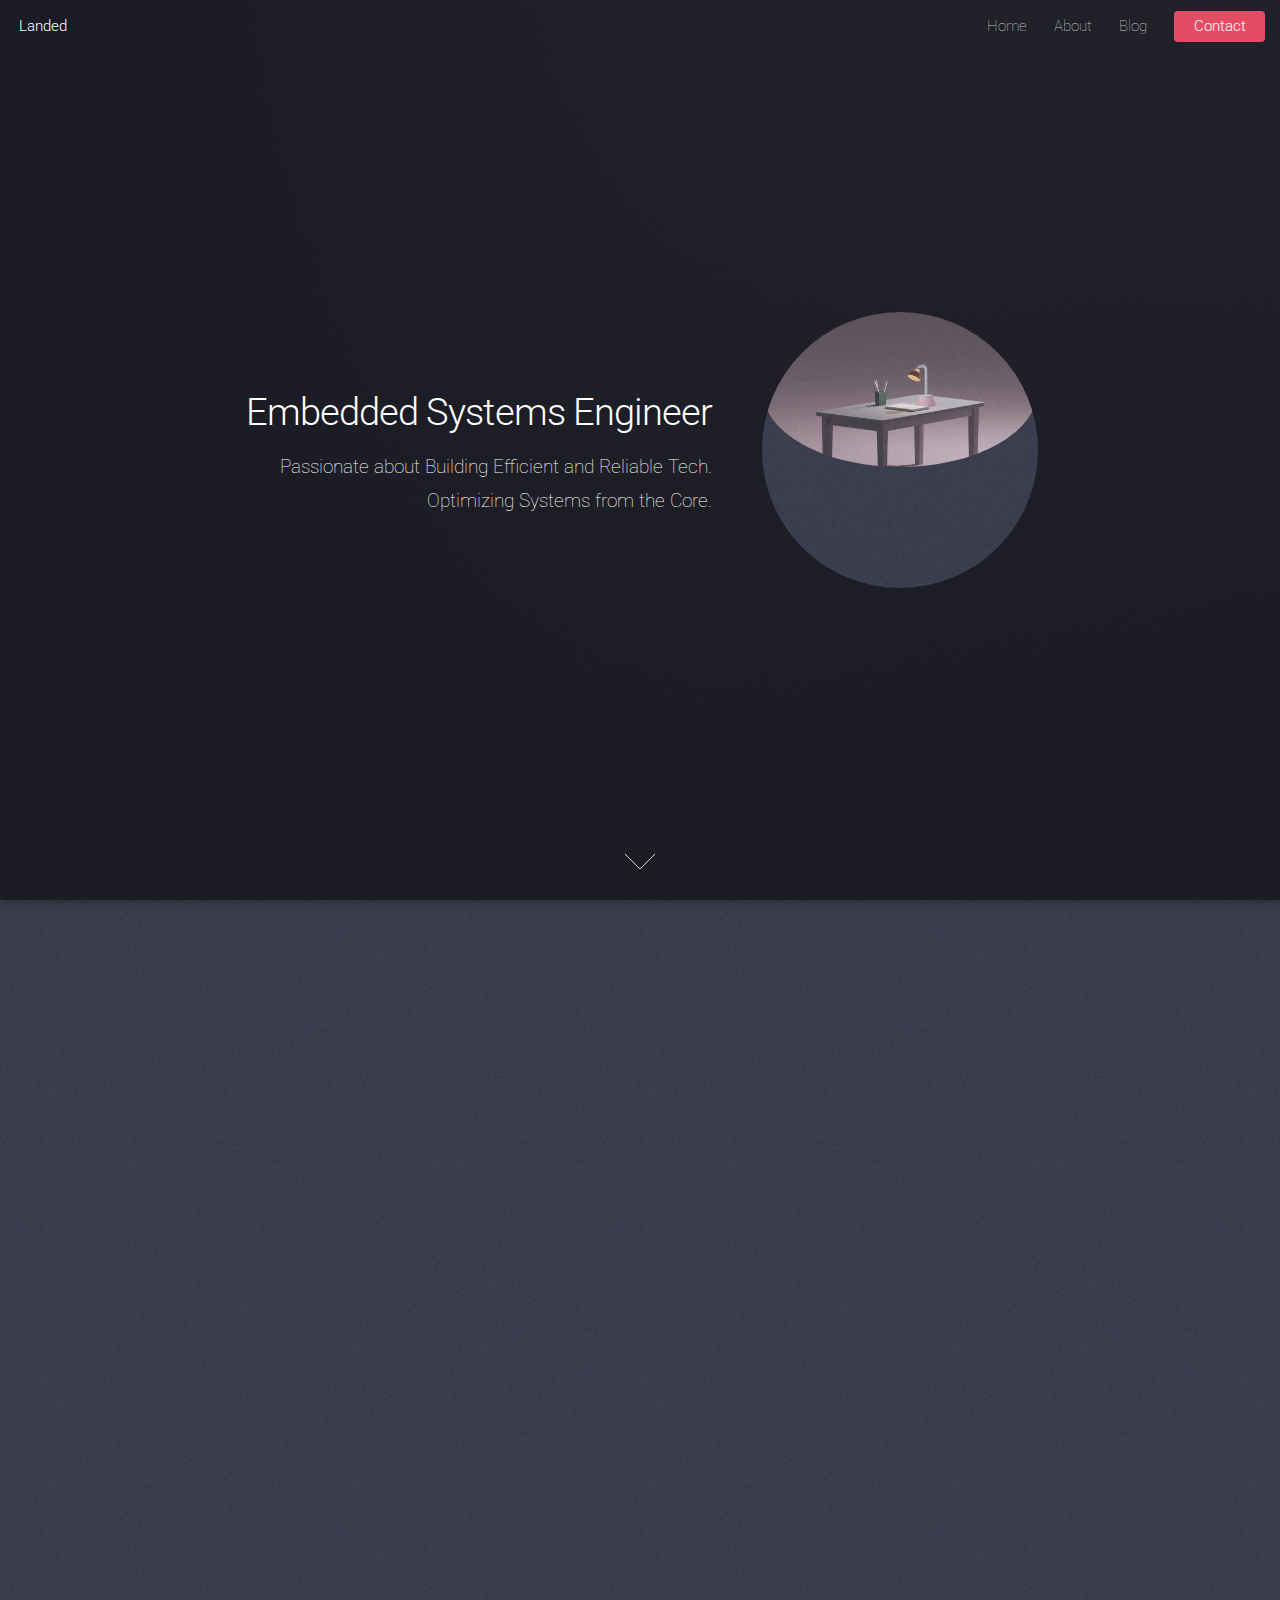
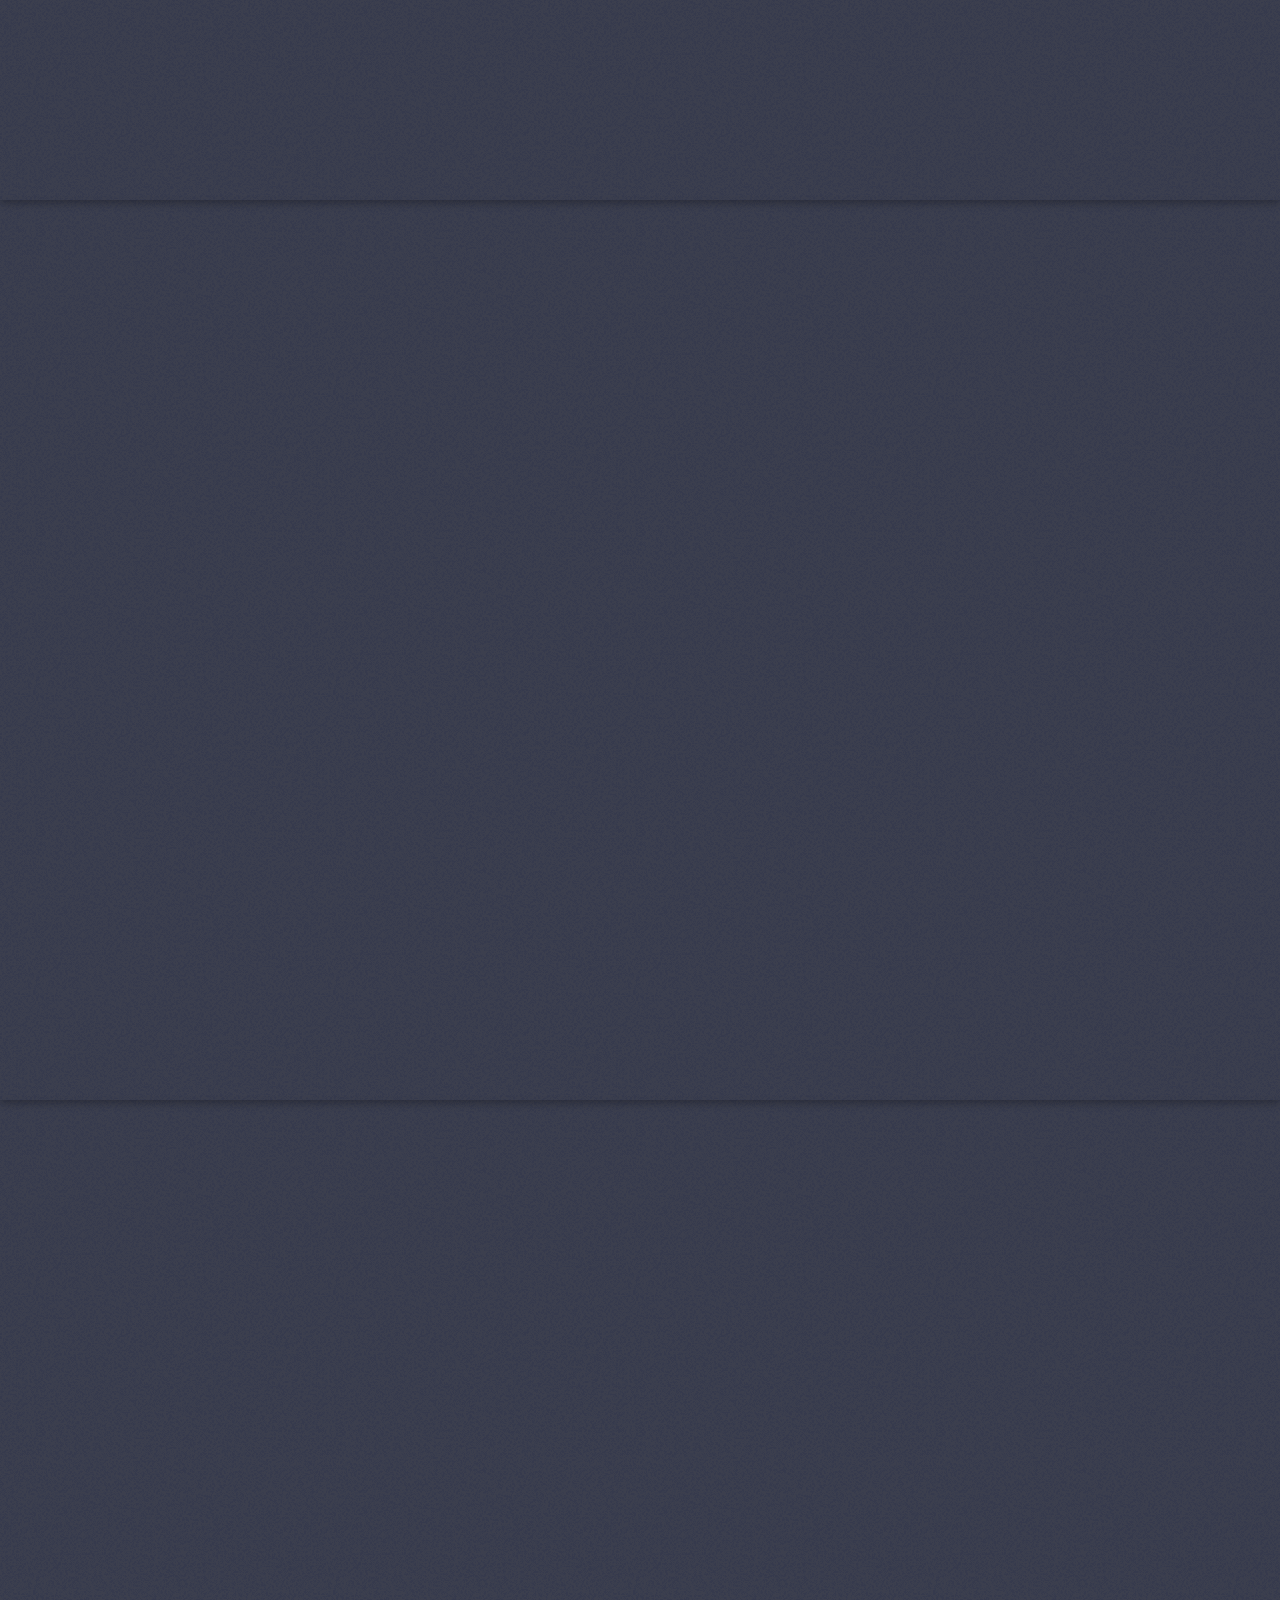
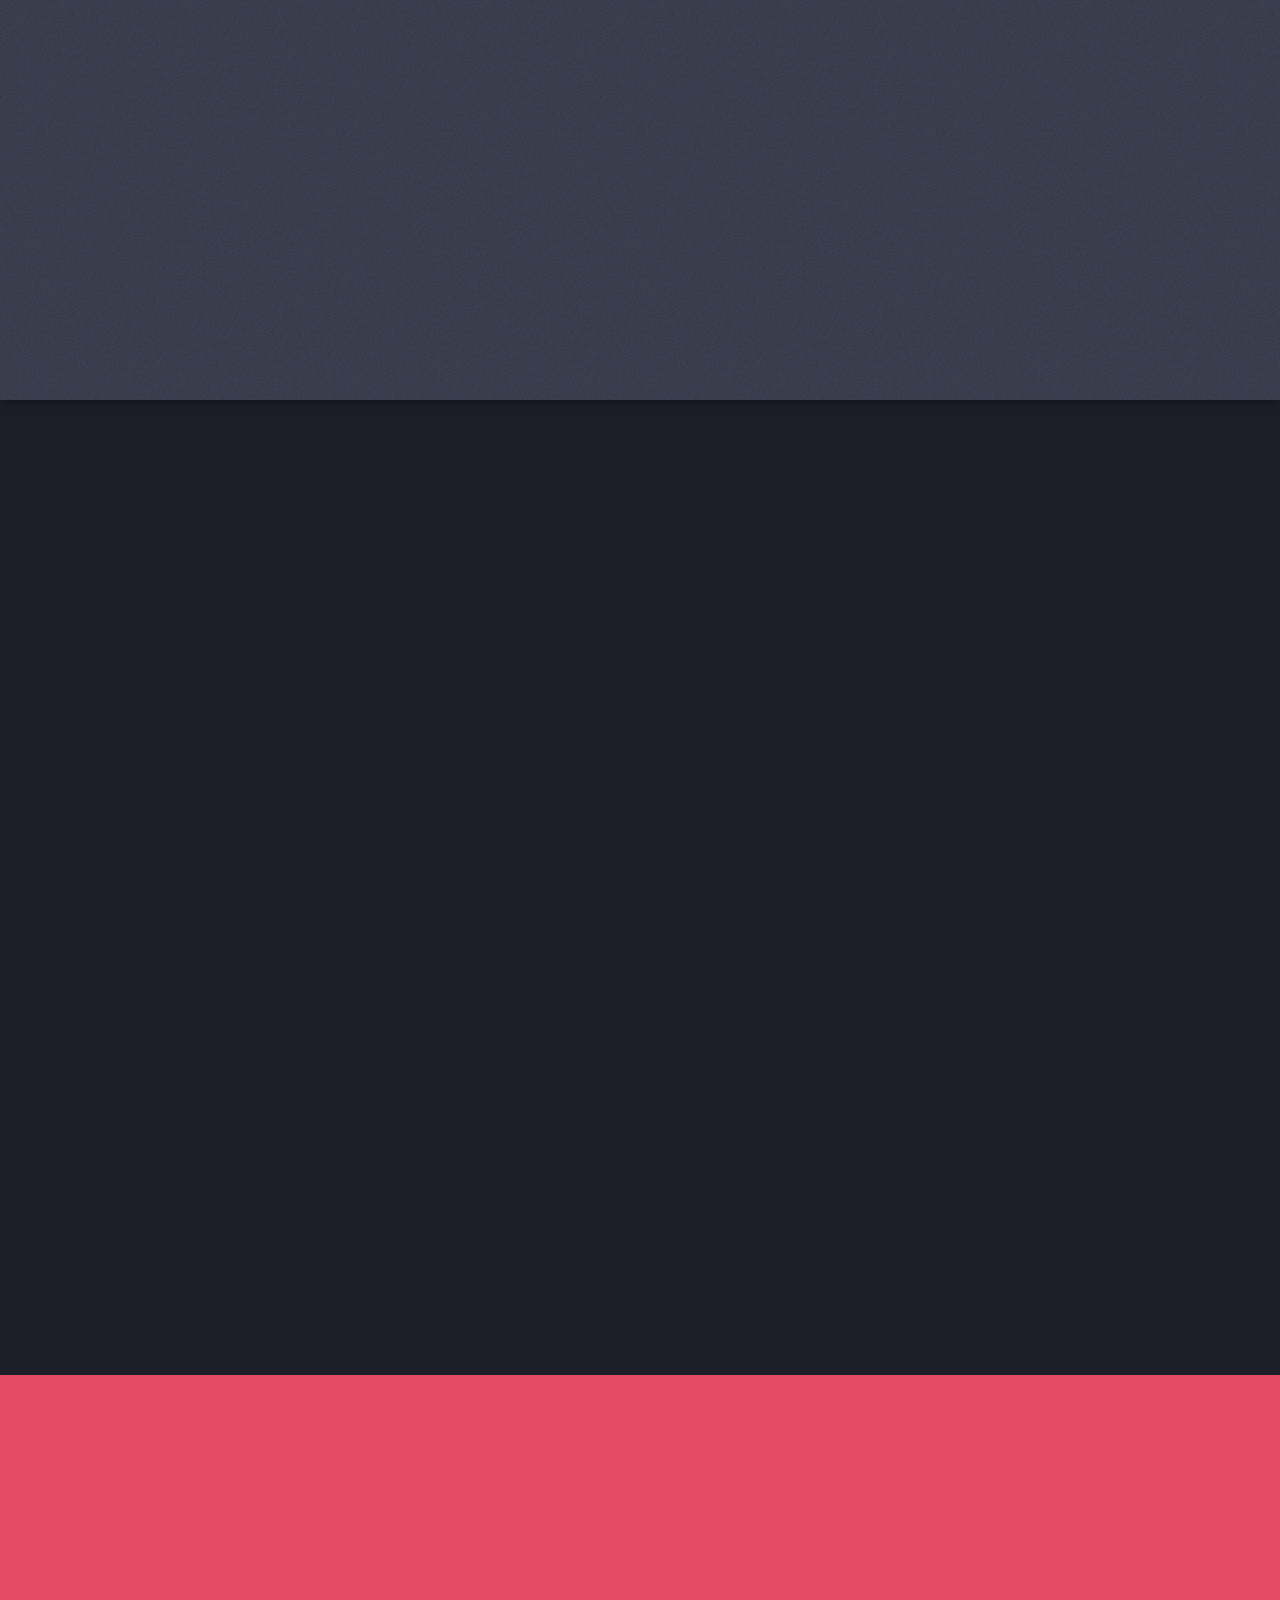
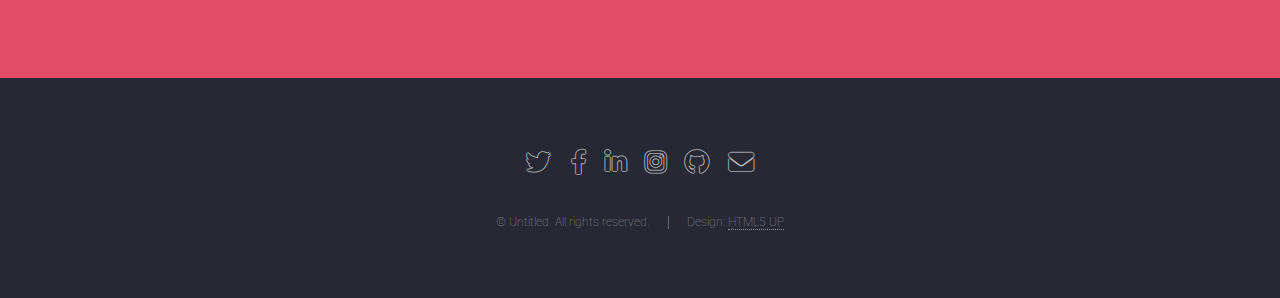
<file: index.html>
<!DOCTYPE HTML>
<!--
	Landed by HTML5 UP
	html5up.net | @ajlkn
	Free for personal and commercial use under the CCA 3.0 license (html5up.net/license)
-->
<html>
	<head>
		<title>Landed by HTML5 UP</title>
		<meta charset="utf-8" />
		<meta name="viewport" content="width=device-width, initial-scale=1, user-scalable=no" />
		<link rel="stylesheet" href="assets/css/main.css" />
		<noscript><link rel="stylesheet" href="assets/css/noscript.css" /></noscript>
	</head>
	<body class="is-preload landing">
		<div id="page-wrapper">

			<!-- Header -->
				<header id="header">
					<h1 id="logo"><a href="index.html">Landed</a></h1>
					<nav id="nav">
						<ul>
							<li><a href="index.html">Home</a></li>
							<li>
								<a href="#">About</a>
								<ul>
									<li><a href="left-sidebar.html">Projects</a></li>
									<li><a href="right-sidebar.html">Experience</a></li>
									<li><a href="no-sidebar.html">Skills</a></li>
									<li>
										<a href="#">Hobbies</a>
										<ul>
											<li><a href="multiverse/photography.html">Photography</a></li>
											<li><a href="multiverse/photography.html">Travel</a></li>
											<!-- <li><a href="#">Option 3</a></li>
											<li><a href="#">Option 4</a></li> -->
										</ul>
									</li>
								</ul>
							</li>
							<li><a href="#">Blog</a></li>
							<!-- <li><a href="elements.html">Blog</a></li> -->
							<li><a href="#footer" class="button primary">Contact</a></li>
						</ul>
					</nav>
				</header>

			<!-- Banner -->
				<section id="banner">
					<div class="content">
						<header>
							<h2>Embedded Systems Engineer</h2>
							<p>Passionate about Building Efficient and Reliable Tech.<br />
							Optimizing Systems from the Core.</p>
						</header>
						<span class="image"><img src="images/pic01.jpg" alt="" /></span>
					</div>
					<a href="#one" class="goto-next scrolly">Next</a>
				</section>

			<!-- One -->
				<section id="one" class="spotlight style1 bottom">
					<span class="image fit main"><img src="images/pic02.jpg" alt="" /></span>
					<div class="content">
						<div class="container">
							<div class="row">
								<div class="col-4 col-12-medium">
									<header>
										<h2>About Me</h2>
										<p>Always pushing the limits of embedded design</p>
									</header>
								</div>
								<div class="col-4 col-12-medium">
									<p>I'm an embedded engineer with a strong interest in system-level development and 
										hardware-software integration. I specialize in developing reliable and scalable 
										embedded solutions that bridge the gap between custom processors and real-world 
										application.</p>
								</div>
								<div class="col-4 col-12-medium">
									<p>With hands-on experience working with RISC-V processors, Yocto Linux, 
										and shared memory communication systems, I enjoy solving complex 
										technical challenges and optimizing performance in
										constrained environments.</p>
								</div>
							</div>
						</div>
					</div>
					<a href="#two" class="goto-next scrolly">Next</a>
				</section>

			<!-- Two -->
				<section id="two" class="spotlight style2 right">
					<span class="image fit main"><img src="images/pic03.jpg" alt="" /></span>
					<div class="content">
						<header>
							<h2>Education & Work Experience</h2>
							<p>Postgraduate Embedded Systems Developer with expertise in low-level programming</p>
						</header>
						<p>Completed postgraduate studies with a strong focus on embedded architecture, 
							real-time systems, and microcontroller-based design. Gained hands on 
							experience with RISC-V architectures, peripheral interfacing, 
							and system optimization.</p>
						<ul class="actions">
							<li><a href="#" class="button">Learn More</a></li>
						</ul>
					</div>
					<a href="#three" class="goto-next scrolly">Next</a>
				</section>

			<!-- Three -->
				<section id="three" class="spotlight style3 left">
					<span class="image fit main bottom"><img src="images/pic04.jpg" alt="" /></span>
					<div class="content">
						<header>
							<h2>Skills</h2>
							<p>Mastering Embedded Systems, One Byte at a Time</p>
						</header>
						<p>Experienced in developing embedded applications using C and C++, with a strong 
							understanding of microcontroller architecture and memory management. Able to adapt 
							quickly to new technologies and work independently on low-level system design and 
							integration tasks.</p>
						<ul class="actions">
							<li><a href="#" class="button">Learn More</a></li>
						</ul>
					</div>
					<a href="#four" class="goto-next scrolly">Next</a>
				</section>

			<!-- Four -->
				<section id="four" class="wrapper style1 special fade-up">
					<div class="container">
						<header class="major">
							<h2>My Technical Toolkit</h2>
							<p>Tools and Technologies in My Workflow</p>
						</header>
						<div class="box alt">
							<div class="row gtr-uniform">
								<section class="col-4 col-6-medium col-12-xsmall">
									<span class="icon brands alt major fa-linux"></span>
									<h3>Linux</h3>
									<p>Confident working in Linux environments for embedded development and system-level tasks.</p>
								</section>
								<section class="col-4 col-6-medium col-12-xsmall">
									<span class="icon brands alt major fa-ubuntu"></span>
									<h3>Ubuntu</h3>
									<p>Familiar with Ubuntu as a daily driver for development and system configuration.</p>
								</section>
								<section class="col-4 col-6-medium col-12-xsmall">
									<span class="icon brands alt major fa-github"></span>
									<h3>GitHub</h3>
									<p>Use GitHub for version control, collaboration, and open-source contribution.</p>
								</section>
								<section class="col-4 col-6-medium col-12-xsmall">
									<span class="icon brands alt major fa-gitlab"></span>
									<h3>GitLab</h3>
									<p>Experienced in managing private repositories and CI/CD pipelines on GitLab.</p>
								</section>
								<section class="col-4 col-6-medium col-12-xsmall">
									<span class="icon solid alt major fa-laptop"></span>
									<h3>Yocto</h3>
									<p>Skilled in building custom embedded Linux images using the Yocto Project.</p>
								</section>
								<section class="col-4 col-6-medium col-12-xsmall">
									<span class="icon brands alt major fa-windows"></span>
									<h3>Testing</h3>
									<p>Perform functional and integration testing on embedded systems to ensure reliability and performance.</p>
								</section>
							</div>
						</div>
						<footer class="major">
							<ul class="actions special">
								<li><a href="#" class="button">Learn More</a></li>
							</ul>
						</footer>
					</div>
				</section>

			<!-- Five -->
				<section id="five" class="wrapper style2 special fade">
					<div class="container">
						<header>
							<h2>Contact</h2>
							<p>Send me a message or reach out via the links</p>
						</header>
						<form method="post" action="#" class="cta">
							<div class="row gtr-uniform gtr-50">
								<div class="col-8 col-12-xsmall"><input type="email" name="email" id="email" placeholder="Your Email Address" /></div>
								<div class="col-4 col-12-xsmall"><input type="submit" value="Get Started" class="fit primary" /></div>
							</div>
						</form>
					</div>
				</section>

			<!-- Footer -->
				<footer id="footer">
					<ul class="icons">
						<li><a href="#" class="icon brands alt fa-twitter"><span class="label">Twitter</span></a></li>
						<li><a href="#" class="icon brands alt fa-facebook-f"><span class="label">Facebook</span></a></li>
						<li><a href="#" class="icon brands alt fa-linkedin-in"><span class="label">LinkedIn</span></a></li>
						<li><a href="#" class="icon brands alt fa-instagram"><span class="label">Instagram</span></a></li>
						<li><a href="#" class="icon brands alt fa-github"><span class="label">GitHub</span></a></li>
						<li><a href="#" class="icon solid alt fa-envelope"><span class="label">Email</span></a></li>
					</ul>
					<ul class="copyright">
						<li>&copy; Untitled. All rights reserved.</li><li>Design: <a href="http://html5up.net">HTML5 UP</a></li>
					</ul>
				</footer>

		</div>

		<!-- Scripts -->
			<script src="assets/js/jquery.min.js"></script>
			<script src="assets/js/jquery.scrolly.min.js"></script>
			<script src="assets/js/jquery.dropotron.min.js"></script>
			<script src="assets/js/jquery.scrollex.min.js"></script>
			<script src="assets/js/browser.min.js"></script>
			<script src="assets/js/breakpoints.min.js"></script>
			<script src="assets/js/util.js"></script>
			<script src="assets/js/main.js"></script>

	</body>
</html>
</file>
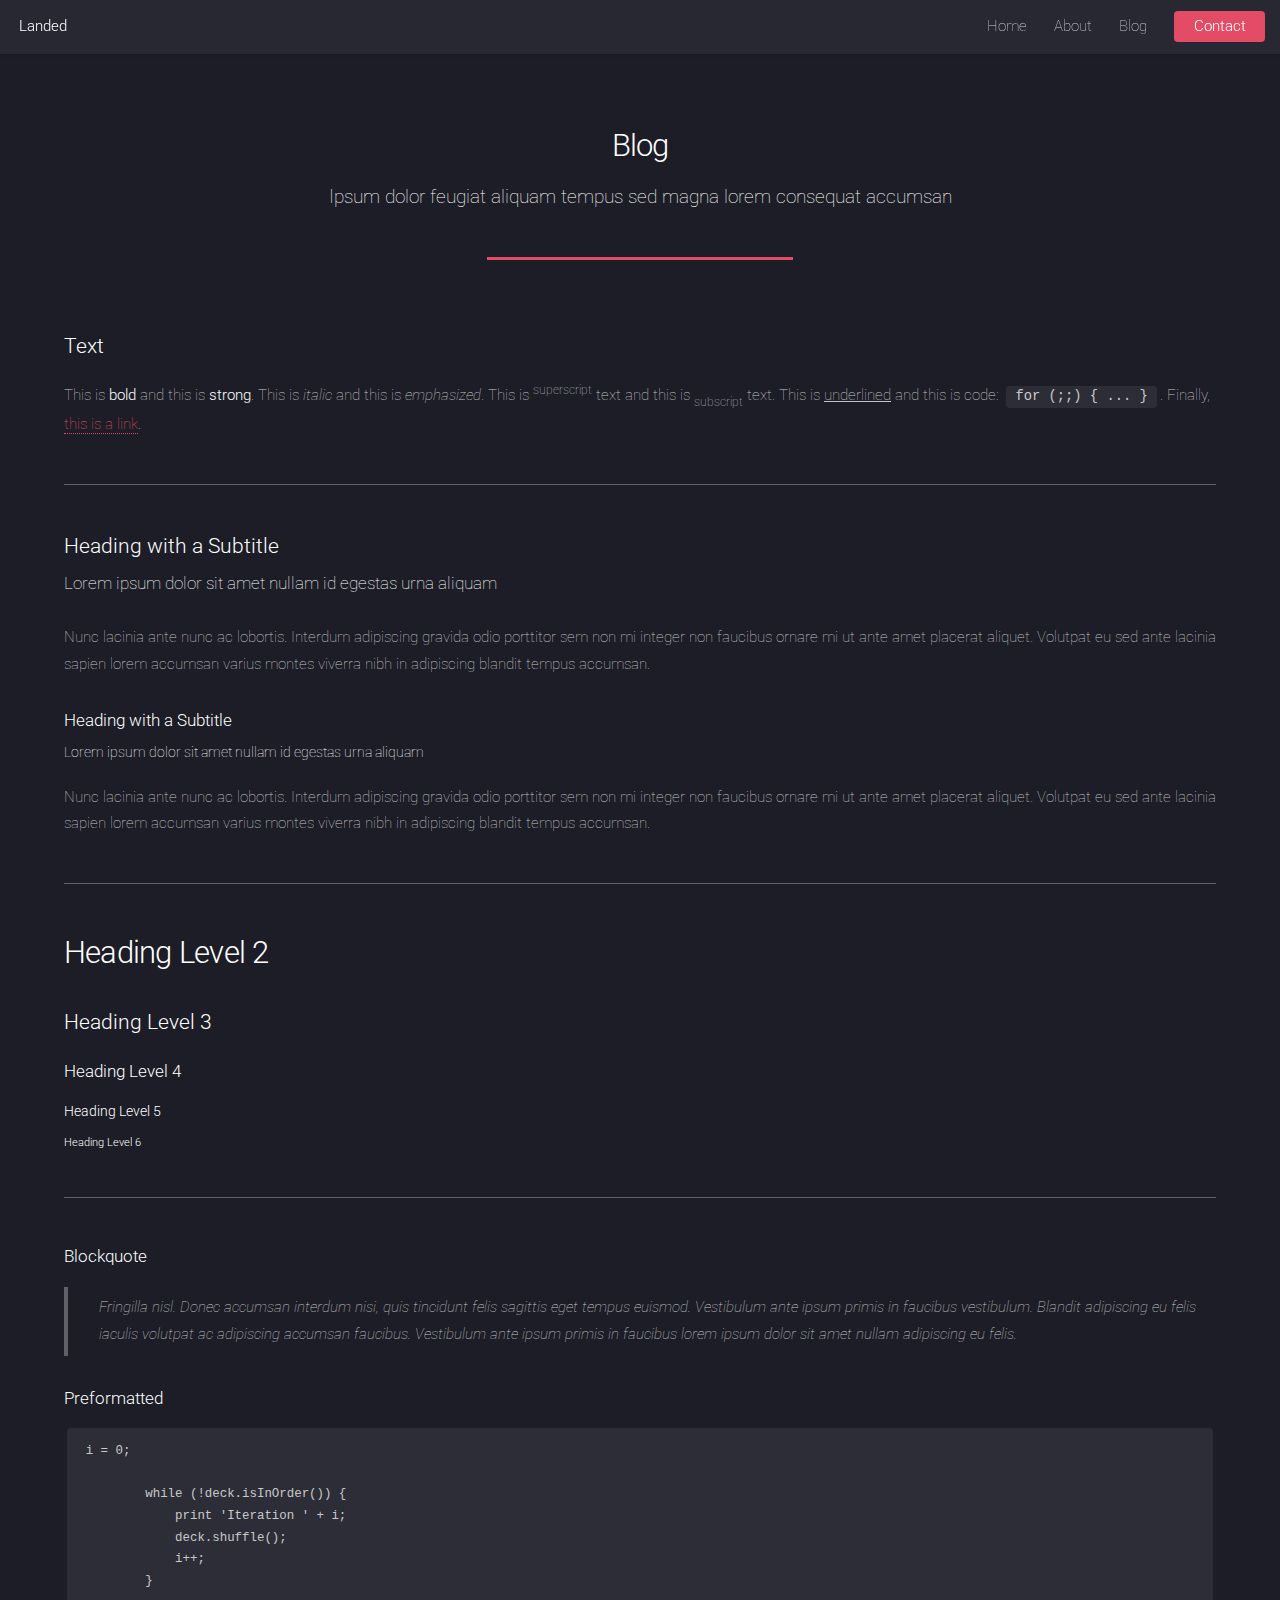
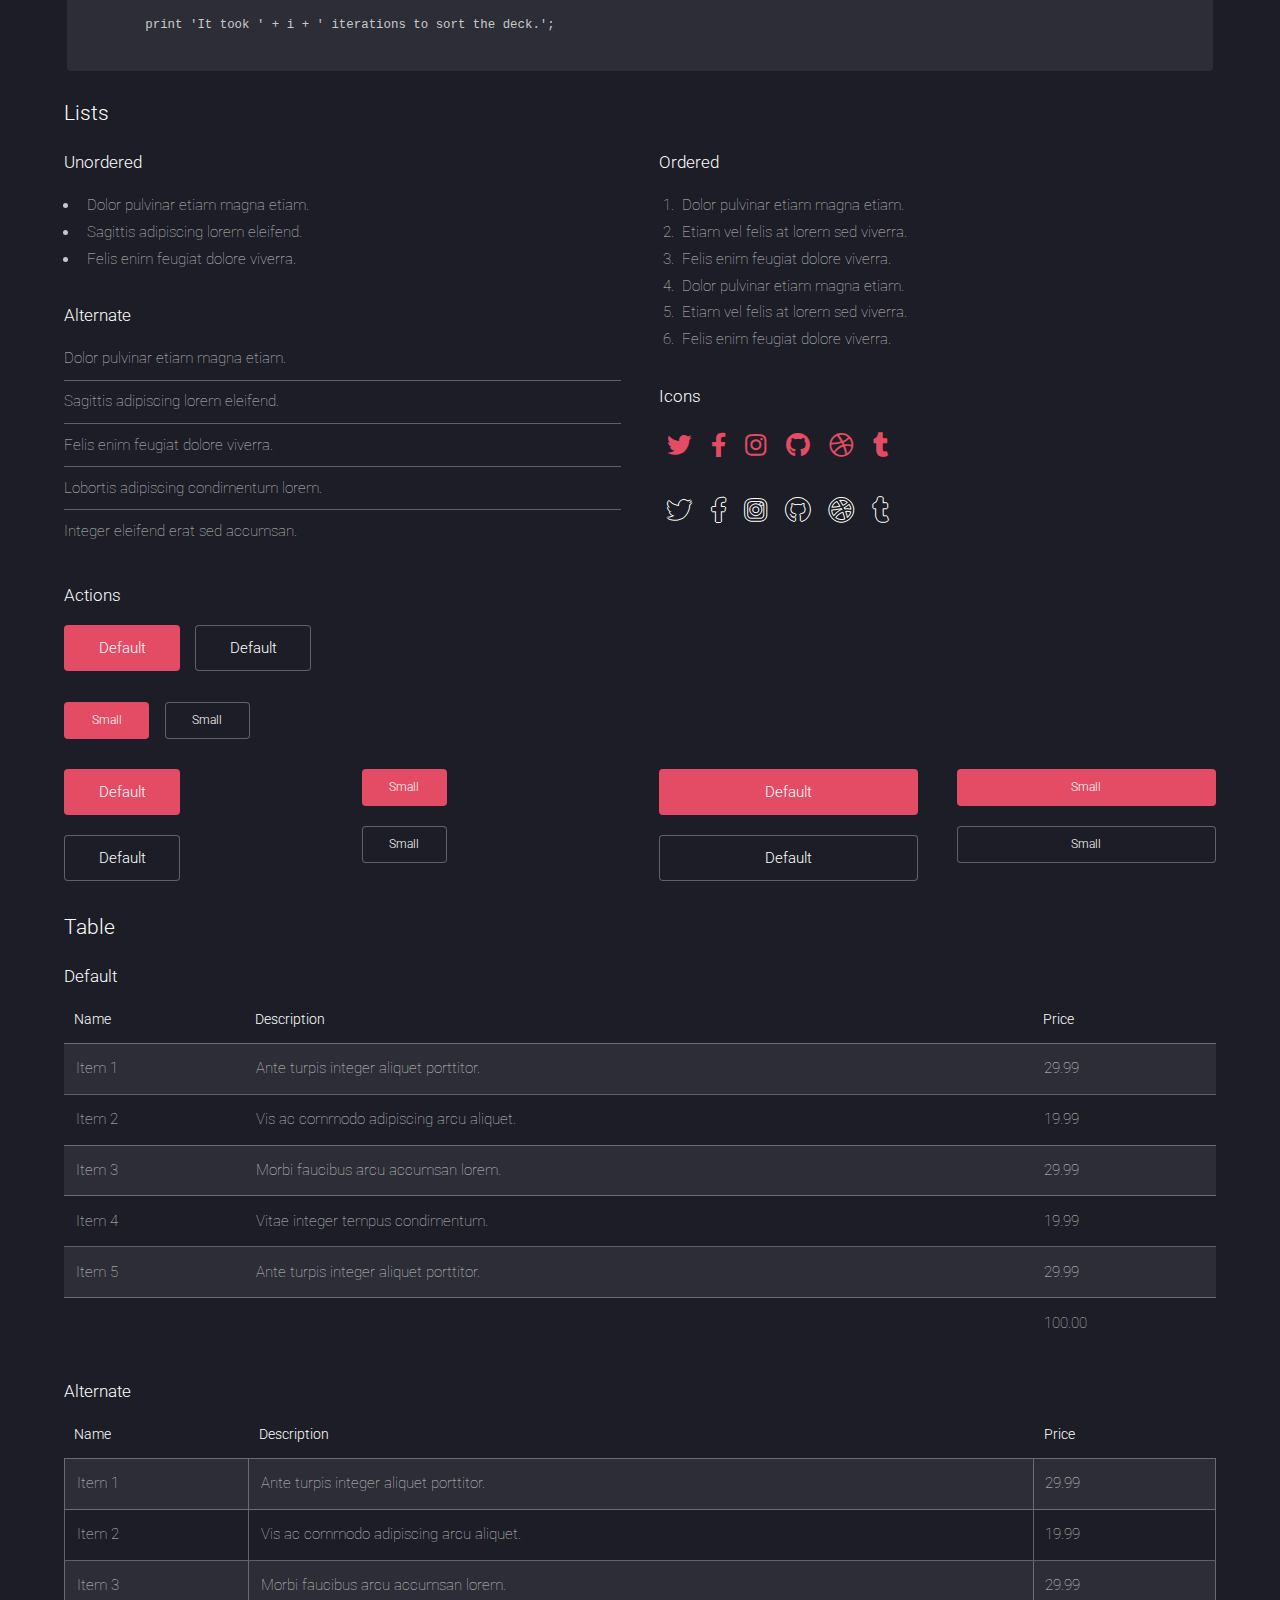
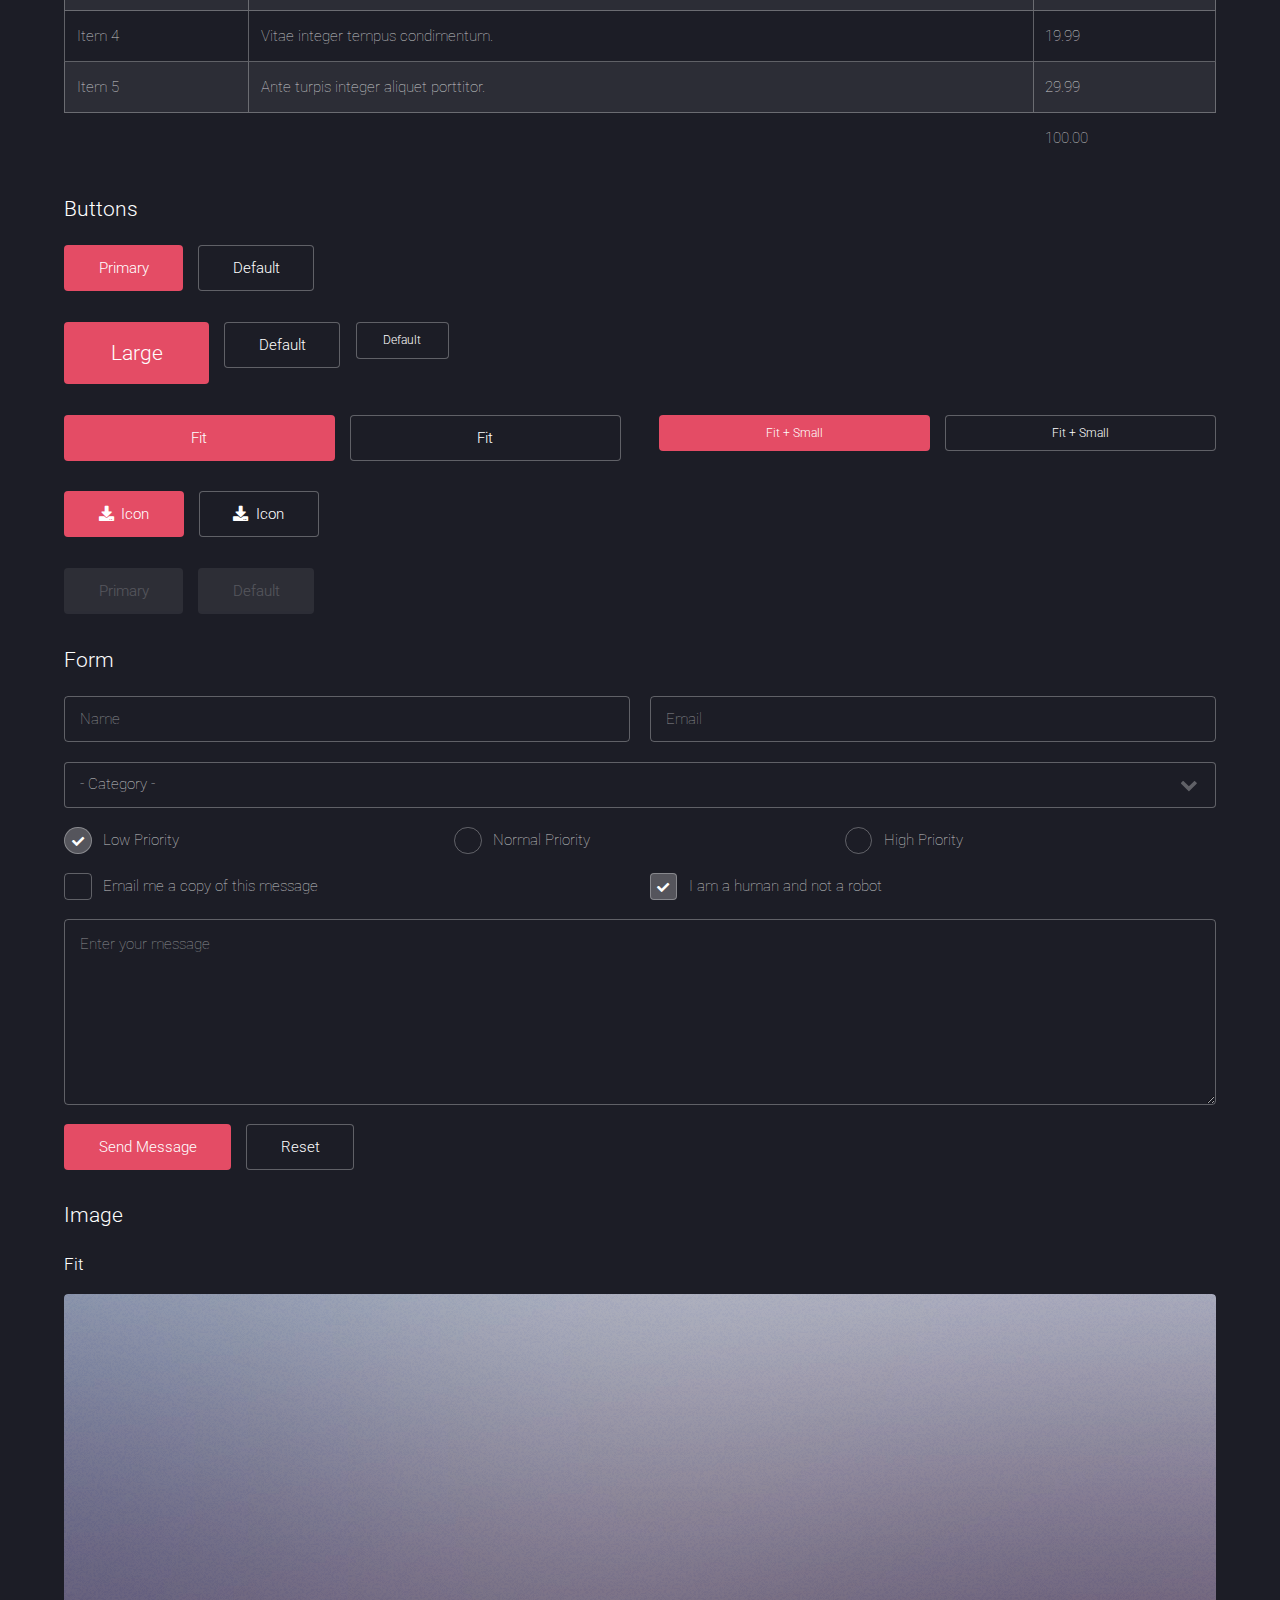
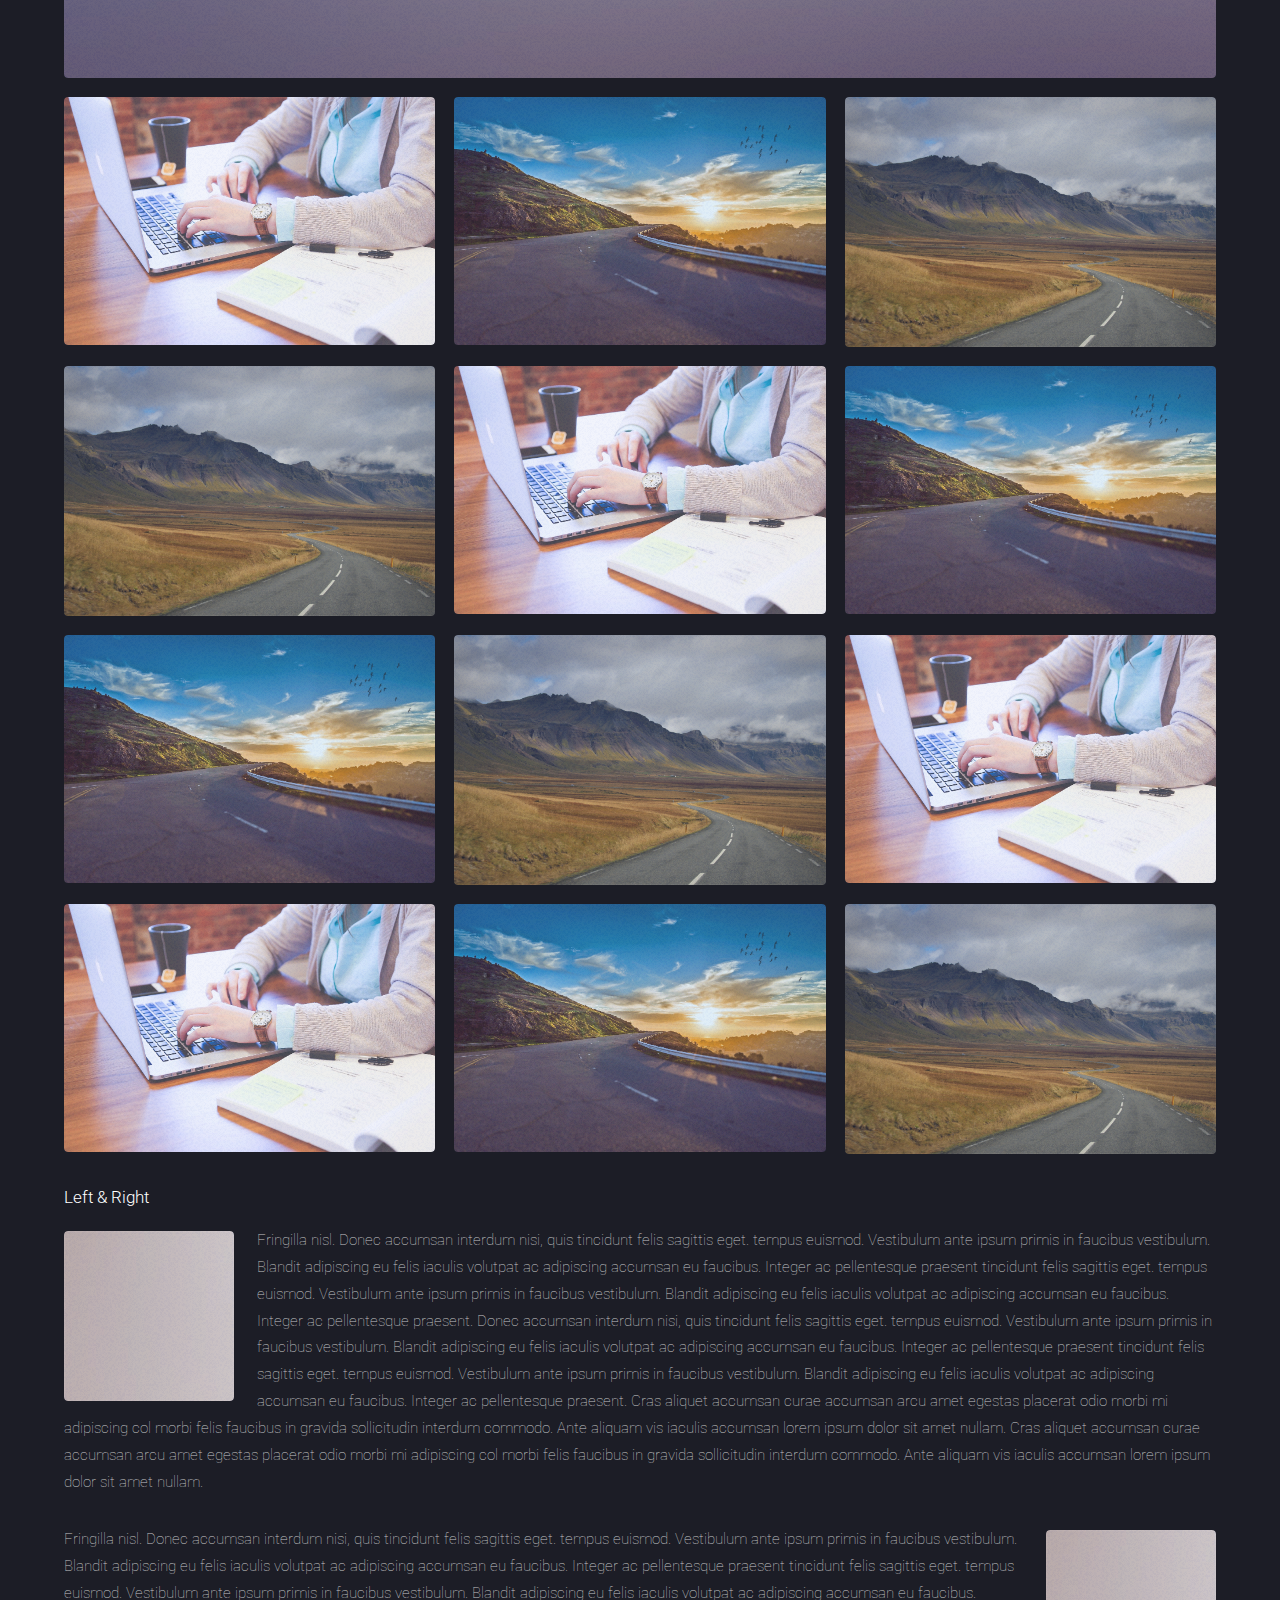
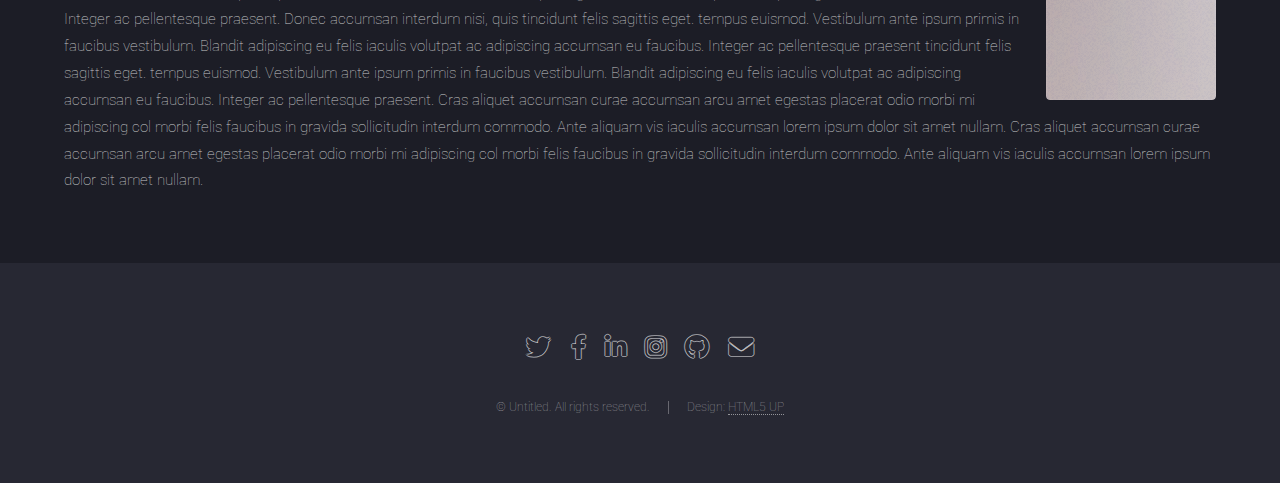
<file: elements.html>
<!DOCTYPE HTML>
<!--
	Landed by HTML5 UP
	html5up.net | @ajlkn
	Free for personal and commercial use under the CCA 3.0 license (html5up.net/license)
-->
<html>
	<head>
		<title>Blog - Landed by HTML5 UP</title>
		<meta charset="utf-8" />
		<meta name="viewport" content="width=device-width, initial-scale=1, user-scalable=no" />
		<link rel="stylesheet" href="assets/css/main.css" />
		<noscript><link rel="stylesheet" href="assets/css/noscript.css" /></noscript>
	</head>
	<body class="is-preload">
		<div id="page-wrapper">

			<!-- Header -->
				<header id="header">
					<h1 id="logo"><a href="index.html">Landed</a></h1>
					<nav id="nav">
						<ul>
							<li><a href="index.html">Home</a></li>
							<li>
								<a href="#">About</a>
								<ul>
									<li><a href="left-sidebar.html">Projects</a></li>
									<li><a href="right-sidebar.html">Experience</a></li>
									<li><a href="no-sidebar.html">Skills</a></li>
									<li>
										<a href="#">Hobbies</a>
										<ul>
											<li><a href="multiverse/photography.html">Photography</a></li>
											<li><a href="multiverse/photography.html">Travel</a></li>
											<!-- <li><a href="#">Option 3</a></li>
											<li><a href="#">Option 4</a></li> -->
										</ul>
									</li>
								</ul>
							</li>
							<!-- <li><a href="elements.html">Blog</a></li> -->
							<li><a href="#">Blog</a></li>
							<li><a href="#footer" class="button primary">Contact</a></li>
						</ul>
					</nav>
				</header>

			<!-- Main -->
				<div id="main" class="wrapper style1">
					<div class="container">
						<header class="major">
							<h2>Blog</h2>
							<p>Ipsum dolor feugiat aliquam tempus sed magna lorem consequat accumsan</p>
						</header>

						<!-- Text -->
							<section>
								<h3>Text</h3>
								<p>This is <b>bold</b> and this is <strong>strong</strong>. This is <i>italic</i> and this is <em>emphasized</em>.
								This is <sup>superscript</sup> text and this is <sub>subscript</sub> text.
								This is <u>underlined</u> and this is code: <code>for (;;) { ... }</code>. Finally, <a href="#">this is a link</a>.</p>

								<hr />

								<header>
									<h3>Heading with a Subtitle</h3>
									<p>Lorem ipsum dolor sit amet nullam id egestas urna aliquam</p>
								</header>
								<p>Nunc lacinia ante nunc ac lobortis. Interdum adipiscing gravida odio porttitor sem non mi integer non faucibus ornare mi ut ante amet placerat aliquet. Volutpat eu sed ante lacinia sapien lorem accumsan varius montes viverra nibh in adipiscing blandit tempus accumsan.</p>
								<header>
									<h4>Heading with a Subtitle</h4>
									<p>Lorem ipsum dolor sit amet nullam id egestas urna aliquam</p>
								</header>
								<p>Nunc lacinia ante nunc ac lobortis. Interdum adipiscing gravida odio porttitor sem non mi integer non faucibus ornare mi ut ante amet placerat aliquet. Volutpat eu sed ante lacinia sapien lorem accumsan varius montes viverra nibh in adipiscing blandit tempus accumsan.</p>

								<hr />

								<h2>Heading Level 2</h2>
								<h3>Heading Level 3</h3>
								<h4>Heading Level 4</h4>
								<h5>Heading Level 5</h5>
								<h6>Heading Level 6</h6>

								<hr />

								<h4>Blockquote</h4>
								<blockquote>Fringilla nisl. Donec accumsan interdum nisi, quis tincidunt felis sagittis eget tempus euismod. Vestibulum ante ipsum primis in faucibus vestibulum. Blandit adipiscing eu felis iaculis volutpat ac adipiscing accumsan faucibus. Vestibulum ante ipsum primis in faucibus lorem ipsum dolor sit amet nullam adipiscing eu felis.</blockquote>

								<h4>Preformatted</h4>
								<pre><code>i = 0;

	while (!deck.isInOrder()) {
	    print 'Iteration ' + i;
	    deck.shuffle();
	    i++;
	}

	print 'It took ' + i + ' iterations to sort the deck.';
	</code></pre>
							</section>

						<!-- Lists -->
							<section>
								<h3>Lists</h3>
								<div class="row">
									<div class="col-6 col-12-xsmall">

										<h4>Unordered</h4>
										<ul>
											<li>Dolor pulvinar etiam magna etiam.</li>
											<li>Sagittis adipiscing lorem eleifend.</li>
											<li>Felis enim feugiat dolore viverra.</li>
										</ul>

										<h4>Alternate</h4>
										<ul class="alt">
											<li>Dolor pulvinar etiam magna etiam.</li>
											<li>Sagittis adipiscing lorem eleifend.</li>
											<li>Felis enim feugiat dolore viverra.</li>
											<li>Lobortis adipiscing condimentum lorem.</li>
											<li>Integer eleifend erat sed accumsan.</li>
										</ul>

									</div>
									<div class="col-6 col-12-xsmall">

										<h4>Ordered</h4>
										<ol>
											<li>Dolor pulvinar etiam magna etiam.</li>
											<li>Etiam vel felis at lorem sed viverra.</li>
											<li>Felis enim feugiat dolore viverra.</li>
											<li>Dolor pulvinar etiam magna etiam.</li>
											<li>Etiam vel felis at lorem sed viverra.</li>
											<li>Felis enim feugiat dolore viverra.</li>
										</ol>

										<h4>Icons</h4>
										<ul class="icons">
											<li><a href="#" class="icon brands fa-twitter"><span class="label">Twitter</span></a></li>
											<li><a href="#" class="icon brands fa-facebook-f"><span class="label">Facebook</span></a></li>
											<li><a href="#" class="icon brands fa-instagram"><span class="label">Instagram</span></a></li>
											<li><a href="#" class="icon brands fa-github"><span class="label">Github</span></a></li>
											<li><a href="#" class="icon brands fa-dribbble"><span class="label">Dribbble</span></a></li>
											<li><a href="#" class="icon brands fa-tumblr"><span class="label">Tumblr</span></a></li>
										</ul>
										<ul class="icons">
											<li><a href="#" class="icon brands alt fa-twitter"><span class="label">Twitter</span></a></li>
											<li><a href="#" class="icon brands alt fa-facebook-f"><span class="label">Facebook</span></a></li>
											<li><a href="#" class="icon brands alt fa-instagram"><span class="label">Instagram</span></a></li>
											<li><a href="#" class="icon brands alt fa-github"><span class="label">Github</span></a></li>
											<li><a href="#" class="icon brands alt fa-dribbble"><span class="label">Dribbble</span></a></li>
											<li><a href="#" class="icon brands alt fa-tumblr"><span class="label">Tumblr</span></a></li>
										</ul>

									</div>
								</div>

								<h4>Actions</h4>
								<ul class="actions">
									<li><a href="#" class="button primary">Default</a></li>
									<li><a href="#" class="button">Default</a></li>
								</ul>
								<ul class="actions small">
									<li><a href="#" class="button primary small">Small</a></li>
									<li><a href="#" class="button small">Small</a></li>
								</ul>
								<div class="row">
									<div class="col-3 col-6-medium col-12-xsmall">
										<ul class="actions stacked">
											<li><a href="#" class="button primary">Default</a></li>
											<li><a href="#" class="button">Default</a></li>
										</ul>
									</div>
									<div class="col-3 col-6-medium col-12-xsmall">
										<ul class="actions stacked">
											<li><a href="#" class="button primary small">Small</a></li>
											<li><a href="#" class="button small">Small</a></li>
										</ul>
									</div>
									<div class="col-3 col-6-medium col-12-xsmall">
										<ul class="actions stacked">
											<li><a href="#" class="button primary fit">Default</a></li>
											<li><a href="#" class="button fit">Default</a></li>
										</ul>
									</div>
									<div class="col-3 col-6-medium col-12-xsmall">
										<ul class="actions stacked">
											<li><a href="#" class="button primary small fit">Small</a></li>
											<li><a href="#" class="button small fit">Small</a></li>
										</ul>
									</div>
								</div>
							</section>

						<!-- Table -->
							<section>
								<h3>Table</h3>
								<h4>Default</h4>
								<div class="table-wrapper">
									<table>
										<thead>
											<tr>
												<th>Name</th>
												<th>Description</th>
												<th>Price</th>
											</tr>
										</thead>
										<tbody>
											<tr>
												<td>Item 1</td>
												<td>Ante turpis integer aliquet porttitor.</td>
												<td>29.99</td>
											</tr>
											<tr>
												<td>Item 2</td>
												<td>Vis ac commodo adipiscing arcu aliquet.</td>
												<td>19.99</td>
											</tr>
											<tr>
												<td>Item 3</td>
												<td> Morbi faucibus arcu accumsan lorem.</td>
												<td>29.99</td>
											</tr>
											<tr>
												<td>Item 4</td>
												<td>Vitae integer tempus condimentum.</td>
												<td>19.99</td>
											</tr>
											<tr>
												<td>Item 5</td>
												<td>Ante turpis integer aliquet porttitor.</td>
												<td>29.99</td>
											</tr>
										</tbody>
										<tfoot>
											<tr>
												<td colspan="2"></td>
												<td>100.00</td>
											</tr>
										</tfoot>
									</table>
								</div>
								<h4>Alternate</h4>
								<div class="table-wrapper">
									<table class="alt">
										<thead>
											<tr>
												<th>Name</th>
												<th>Description</th>
												<th>Price</th>
											</tr>
										</thead>
										<tbody>
											<tr>
												<td>Item 1</td>
												<td>Ante turpis integer aliquet porttitor.</td>
												<td>29.99</td>
											</tr>
											<tr>
												<td>Item 2</td>
												<td>Vis ac commodo adipiscing arcu aliquet.</td>
												<td>19.99</td>
											</tr>
											<tr>
												<td>Item 3</td>
												<td> Morbi faucibus arcu accumsan lorem.</td>
												<td>29.99</td>
											</tr>
											<tr>
												<td>Item 4</td>
												<td>Vitae integer tempus condimentum.</td>
												<td>19.99</td>
											</tr>
											<tr>
												<td>Item 5</td>
												<td>Ante turpis integer aliquet porttitor.</td>
												<td>29.99</td>
											</tr>
										</tbody>
										<tfoot>
											<tr>
												<td colspan="2"></td>
												<td>100.00</td>
											</tr>
										</tfoot>
									</table>
								</div>
							</section>

						<!-- Buttons -->
							<section>
								<h3>Buttons</h3>
								<ul class="actions">
									<li><a href="#" class="button primary">Primary</a></li>
									<li><a href="#" class="button">Default</a></li>
								</ul>
								<ul class="actions">
									<li><a href="#" class="button primary large">Large</a></li>
									<li><a href="#" class="button">Default</a></li>
									<li><a href="#" class="button small">Default</a></li>
								</ul>
								<div class="row">
									<div class="col-6 col-12-xsmall">
										<ul class="actions fit">
											<li><a href="#" class="button primary fit">Fit</a></li>
											<li><a href="#" class="button fit">Fit</a></li>
										</ul>
									</div>
									<div class="col-6 col-12-xsmall">
										<ul class="actions fit small">
											<li><a href="#" class="button primary fit small">Fit + Small</a></li>
											<li><a href="#" class="button fit small">Fit + Small</a></li>
										</ul>
									</div>
								</div>
								<ul class="actions">
									<li><a href="#" class="button primary icon solid fa-download">Icon</a></li>
									<li><a href="#" class="button icon solid fa-download">Icon</a></li>
								</ul>
								<ul class="actions">
									<li><span class="button primary disabled">Primary</span></li>
									<li><span class="button disabled">Default</span></li>
								</ul>
							</section>

						<!-- Form -->
							<section>
								<h3>Form</h3>
								<form method="post" action="#">
									<div class="row gtr-uniform gtr-50">
										<div class="col-6 col-12-xsmall">
											<input type="text" name="name" id="name" value="" placeholder="Name" />
										</div>
										<div class="col-6 col-12-xsmall">
											<input type="email" name="email" id="email" value="" placeholder="Email" />
										</div>
										<div class="col-12">
											<select name="category" id="category">
												<option value="">- Category -</option>
												<option value="1">Manufacturing</option>
												<option value="1">Shipping</option>
												<option value="1">Administration</option>
												<option value="1">Human Resources</option>
											</select>
										</div>
										<div class="col-4 col-12-medium">
											<input type="radio" id="priority-low" name="priority" checked>
											<label for="priority-low">Low Priority</label>
										</div>
										<div class="col-4 col-12-medium">
											<input type="radio" id="priority-normal" name="priority">
											<label for="priority-normal">Normal Priority</label>
										</div>
										<div class="col-4 col-12-medium">
											<input type="radio" id="priority-high" name="priority">
											<label for="priority-high">High Priority</label>
										</div>
										<div class="col-6 col-12-medium">
											<input type="checkbox" id="copy" name="copy">
											<label for="copy">Email me a copy of this message</label>
										</div>
										<div class="col-6 col-12-medium">
											<input type="checkbox" id="human" name="human" checked>
											<label for="human">I am a human and not a robot</label>
										</div>
										<div class="col-12">
											<textarea name="message" id="message" placeholder="Enter your message" rows="6"></textarea>
										</div>
										<div class="col-12">
											<ul class="actions">
												<li><input type="submit" value="Send Message" class="primary" /></li>
												<li><input type="reset" value="Reset" /></li>
											</ul>
										</div>
									</div>
								</form>
							</section>

						<!-- Image -->
							<section>
								<h3>Image</h3>
								<h4>Fit</h4>
								<div class="box alt">
									<div class="row gtr-50 gtr-uniform">
										<div class="col-12"><span class="image fit"><img src="images/pic07.jpg" alt="" /></span></div>
										<div class="col-4 col-6-xsmall"><span class="image fit"><img src="images/pic02.jpg" alt="" /></span></div>
										<div class="col-4 col-6-xsmall"><span class="image fit"><img src="images/pic03.jpg" alt="" /></span></div>
										<div class="col-4 col-6-xsmall"><span class="image fit"><img src="images/pic04.jpg" alt="" /></span></div>
										<div class="col-4 col-6-xsmall"><span class="image fit"><img src="images/pic04.jpg" alt="" /></span></div>
										<div class="col-4 col-6-xsmall"><span class="image fit"><img src="images/pic02.jpg" alt="" /></span></div>
										<div class="col-4 col-6-xsmall"><span class="image fit"><img src="images/pic03.jpg" alt="" /></span></div>
										<div class="col-4 col-6-xsmall"><span class="image fit"><img src="images/pic03.jpg" alt="" /></span></div>
										<div class="col-4 col-6-xsmall"><span class="image fit"><img src="images/pic04.jpg" alt="" /></span></div>
										<div class="col-4 col-6-xsmall"><span class="image fit"><img src="images/pic02.jpg" alt="" /></span></div>
										<div class="col-4 col-6-xsmall"><span class="image fit"><img src="images/pic02.jpg" alt="" /></span></div>
										<div class="col-4 col-6-xsmall"><span class="image fit"><img src="images/pic03.jpg" alt="" /></span></div>
										<div class="col-4 col-6-xsmall"><span class="image fit"><img src="images/pic04.jpg" alt="" /></span></div>
									</div>
								</div>

								<h4>Left &amp; Right</h4>
								<p><span class="image left"><img src="images/pic08.jpg" alt="" /></span>Fringilla nisl. Donec accumsan interdum nisi, quis tincidunt felis sagittis eget. tempus euismod. Vestibulum ante ipsum primis in faucibus vestibulum. Blandit adipiscing eu felis iaculis volutpat ac adipiscing accumsan eu faucibus. Integer ac pellentesque praesent tincidunt felis sagittis eget. tempus euismod. Vestibulum ante ipsum primis in faucibus vestibulum. Blandit adipiscing eu felis iaculis volutpat ac adipiscing accumsan eu faucibus. Integer ac pellentesque praesent. Donec accumsan interdum nisi, quis tincidunt felis sagittis eget. tempus euismod. Vestibulum ante ipsum primis in faucibus vestibulum. Blandit adipiscing eu felis iaculis volutpat ac adipiscing accumsan eu faucibus. Integer ac pellentesque praesent tincidunt felis sagittis eget. tempus euismod. Vestibulum ante ipsum primis in faucibus vestibulum. Blandit adipiscing eu felis iaculis volutpat ac adipiscing accumsan eu faucibus. Integer ac pellentesque praesent. Cras aliquet accumsan curae accumsan arcu amet egestas placerat odio morbi mi adipiscing col morbi felis faucibus in gravida sollicitudin interdum commodo. Ante aliquam vis iaculis accumsan lorem ipsum dolor sit amet nullam. Cras aliquet accumsan curae accumsan arcu amet egestas placerat odio morbi mi adipiscing col morbi felis faucibus in gravida sollicitudin interdum commodo. Ante aliquam vis iaculis accumsan lorem ipsum dolor sit amet nullam.</p>
								<p><span class="image right"><img src="images/pic08.jpg" alt="" /></span>Fringilla nisl. Donec accumsan interdum nisi, quis tincidunt felis sagittis eget. tempus euismod. Vestibulum ante ipsum primis in faucibus vestibulum. Blandit adipiscing eu felis iaculis volutpat ac adipiscing accumsan eu faucibus. Integer ac pellentesque praesent tincidunt felis sagittis eget. tempus euismod. Vestibulum ante ipsum primis in faucibus vestibulum. Blandit adipiscing eu felis iaculis volutpat ac adipiscing accumsan eu faucibus. Integer ac pellentesque praesent. Donec accumsan interdum nisi, quis tincidunt felis sagittis eget. tempus euismod. Vestibulum ante ipsum primis in faucibus vestibulum. Blandit adipiscing eu felis iaculis volutpat ac adipiscing accumsan eu faucibus. Integer ac pellentesque praesent tincidunt felis sagittis eget. tempus euismod. Vestibulum ante ipsum primis in faucibus vestibulum. Blandit adipiscing eu felis iaculis volutpat ac adipiscing accumsan eu faucibus. Integer ac pellentesque praesent. Cras aliquet accumsan curae accumsan arcu amet egestas placerat odio morbi mi adipiscing col morbi felis faucibus in gravida sollicitudin interdum commodo. Ante aliquam vis iaculis accumsan lorem ipsum dolor sit amet nullam. Cras aliquet accumsan curae accumsan arcu amet egestas placerat odio morbi mi adipiscing col morbi felis faucibus in gravida sollicitudin interdum commodo. Ante aliquam vis iaculis accumsan lorem ipsum dolor sit amet nullam.</p>
							</section>

					</div>
				</div>

			<!-- Footer -->
				<footer id="footer">
					<ul class="icons">
						<li><a href="#" class="icon brands alt fa-twitter"><span class="label">Twitter</span></a></li>
						<li><a href="#" class="icon brands alt fa-facebook-f"><span class="label">Facebook</span></a></li>
						<li><a href="#" class="icon brands alt fa-linkedin-in"><span class="label">LinkedIn</span></a></li>
						<li><a href="#" class="icon brands alt fa-instagram"><span class="label">Instagram</span></a></li>
						<li><a href="#" class="icon brands alt fa-github"><span class="label">GitHub</span></a></li>
						<li><a href="#" class="icon solid alt fa-envelope"><span class="label">Email</span></a></li>
					</ul>
					<ul class="copyright">
						<li>&copy; Untitled. All rights reserved.</li><li>Design: <a href="http://html5up.net">HTML5 UP</a></li>
					</ul>
				</footer>

		</div>

		<!-- Scripts -->
			<script src="assets/js/jquery.min.js"></script>
			<script src="assets/js/jquery.scrolly.min.js"></script>
			<script src="assets/js/jquery.dropotron.min.js"></script>
			<script src="assets/js/jquery.scrollex.min.js"></script>
			<script src="assets/js/browser.min.js"></script>
			<script src="assets/js/breakpoints.min.js"></script>
			<script src="assets/js/util.js"></script>
			<script src="assets/js/main.js"></script>

	</body>
</html>
</file>
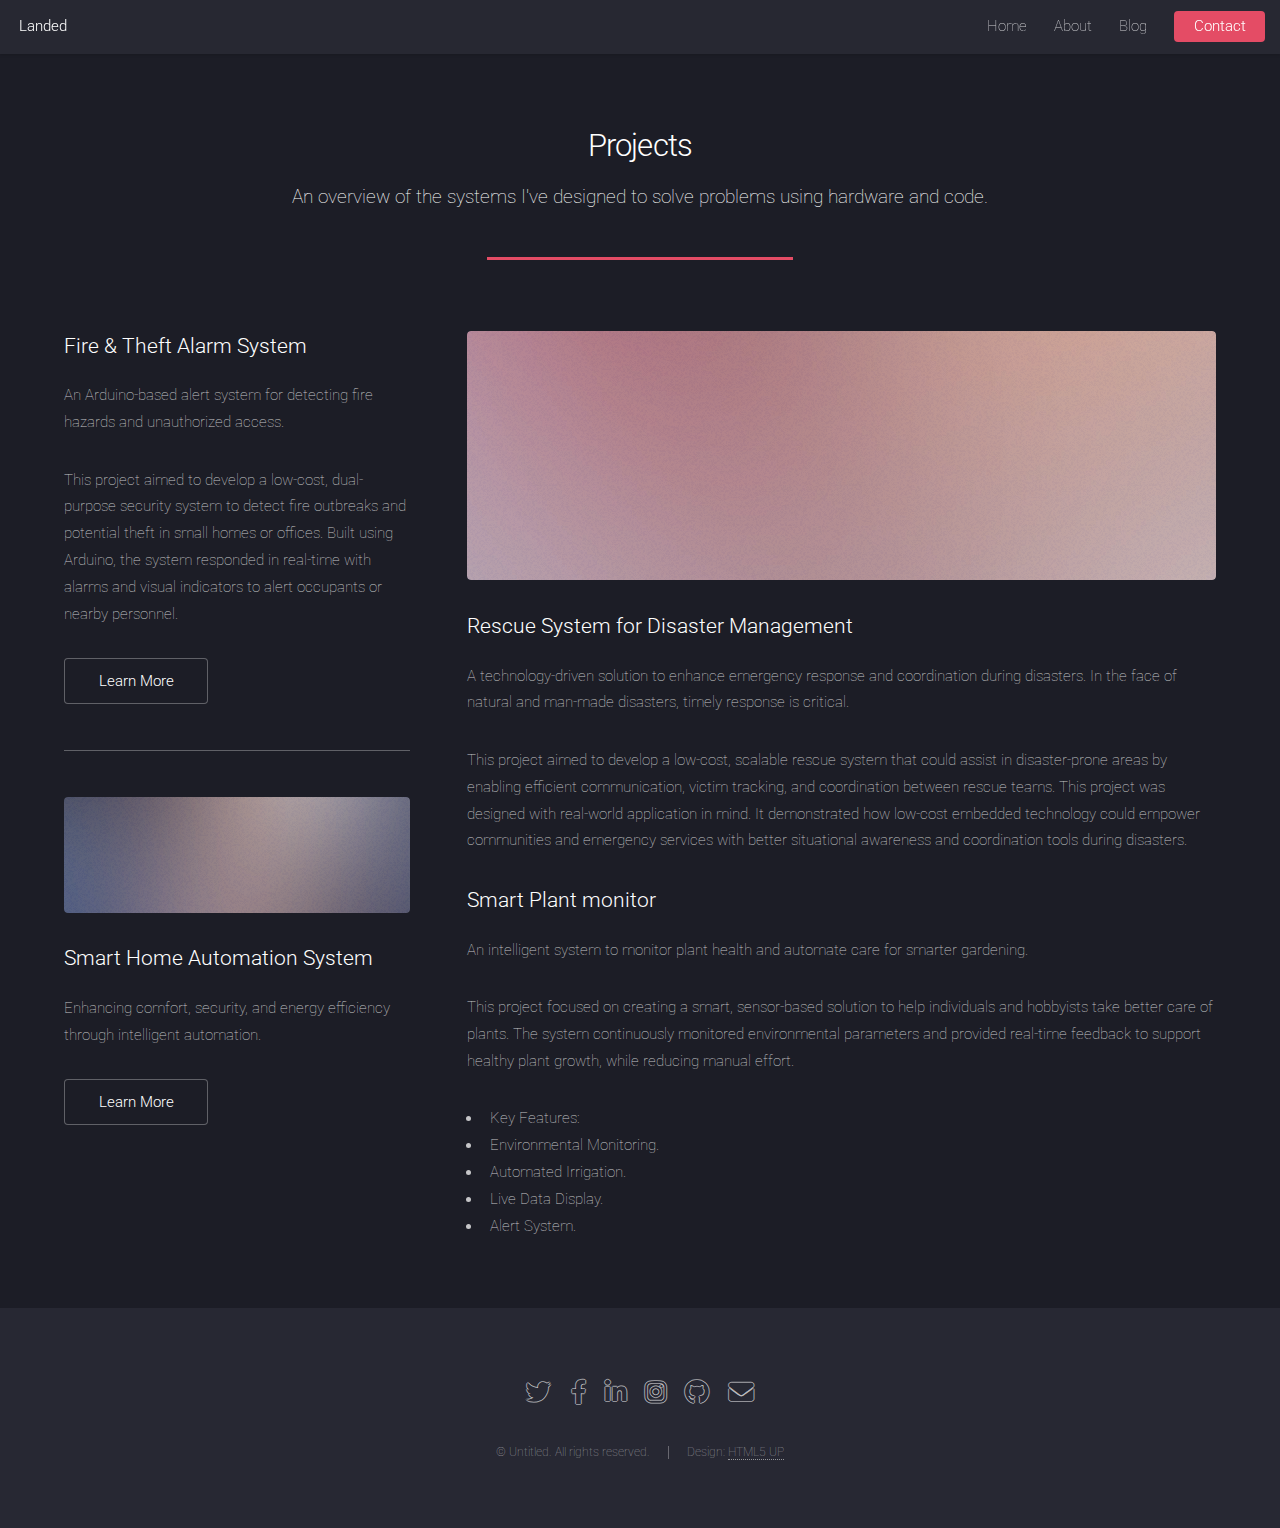
<file: left-sidebar.html>
<!DOCTYPE HTML>
<!--
	Landed by HTML5 UP
	html5up.net | @ajlkn
	Free for personal and commercial use under the CCA 3.0 license (html5up.net/license)
-->
<html>
	<head>
		<title>Projects - Landed by HTML5 UP</title>
		<meta charset="utf-8" />
		<meta name="viewport" content="width=device-width, initial-scale=1, user-scalable=no" />
		<link rel="stylesheet" href="assets/css/main.css" />
		<noscript><link rel="stylesheet" href="assets/css/noscript.css" /></noscript>
	</head>
	<body class="is-preload">
		<div id="page-wrapper">

			<!-- Header -->
				<header id="header">
					<h1 id="logo"><a href="index.html">Landed</a></h1>
					<nav id="nav">
						<ul>
							<li><a href="index.html">Home</a></li>
							<li>
								<a href="#">About</a>
								<ul>
									<li><a href="left-sidebar.html">Projects</a></li>
									<li><a href="right-sidebar.html">Experience</a></li>
									<li><a href="no-sidebar.html">Skills</a></li>
									<li>
										<a href="#">Hobbies</a>
										<ul>
											<li><a href="multiverse/photography.html">Photography</a></li>
											<li><a href="multiverse/photography.html">Travel</a></li>
											<!-- <li><a href="#">Option 3</a></li>
											<li><a href="#">Option 4</a></li> -->
										</ul>
									</li>
								</ul>
							</li>
							<!-- <li><a href="elements.html">Blog</a></li> -->
							<li><a href="#">Blog</a></li>
							<li><a href="#footer" class="button primary">Contact</a></li>
						</ul>
					</nav>
				</header>

			<!-- Main -->
				<div id="main" class="wrapper style1">
					<div class="container">
						<header class="major">
							<h2>Projects</h2>
							<p>An overview of the systems I've designed to solve problems using hardware and code.</p>
						</header>
						<div class="row gtr-150">
							<div class="col-4 col-12-medium">

								<!-- Sidebar -->
									<section id="sidebar">
										<section>
											<h3>Fire & Theft Alarm System</h3>
											<p>An Arduino-based alert system for detecting fire hazards and unauthorized access.</p>
											<p>This project aimed to develop a low-cost, dual-purpose security system to detect fire outbreaks and potential theft in small homes or offices. Built using Arduino, the system responded in real-time with alarms and visual indicators to alert occupants or nearby personnel.</p>
											<footer>
												<ul class="actions">
													<li><a href="#" class="button">Learn More</a></li>
												</ul>
											</footer>
										</section>
										<hr />
										<section>
											<a href="#" class="image fit"><img src="images/pic06.jpg" alt="" /></a>
											<h3>Smart Home Automation System</h3>
											<p>Enhancing comfort, security, and energy efficiency through intelligent automation.</p>
											<footer>
												<ul class="actions">
													<li><a href="#" class="button">Learn More</a></li>
												</ul>
											</footer>
										</section>
									</section>

							</div>
							<div class="col-8 col-12-medium imp-medium">

								<!-- Content -->
									<section id="content">
										<a href="#" class="image fit"><img src="images/pic05.jpg" alt="" /></a>
										<h3>Rescue System for Disaster Management</h3>
										<p>A technology-driven solution to enhance emergency response and coordination during disasters. In the face of natural and man-made disasters, timely response is critical.
										</p>
										<p>This project aimed to develop a low-cost, scalable rescue system that could assist in disaster-prone areas by enabling efficient communication, victim tracking, and coordination between rescue teams. This project was designed with real-world application in mind. It demonstrated how low-cost embedded technology could empower communities and emergency services with better situational awareness and coordination tools during disasters.</p>
										<h3>Smart Plant monitor</h3>
										<p>An intelligent system to monitor plant health and automate care for smarter gardening.</p>
										<p>This project focused on creating a smart, sensor-based solution to help individuals and hobbyists take better care of plants. The system continuously monitored environmental parameters and provided real-time feedback to support healthy plant growth, while reducing manual effort. </p>
										<ul>
											<li>Key Features:</li>
											<li>Environmental Monitoring.</li>
											<li>Automated Irrigation.</li>
											<li>Live Data Display.</li>
											<li>Alert System.</li>
										</ul>
									</section>

							</div>
						</div>
					</div>
				</div>

			<!-- Footer -->
				<footer id="footer">
					<ul class="icons">
						<li><a href="#" class="icon brands alt fa-twitter"><span class="label">Twitter</span></a></li>
						<li><a href="#" class="icon brands alt fa-facebook-f"><span class="label">Facebook</span></a></li>
						<li><a href="#" class="icon brands alt fa-linkedin-in"><span class="label">LinkedIn</span></a></li>
						<li><a href="#" class="icon brands alt fa-instagram"><span class="label">Instagram</span></a></li>
						<li><a href="#" class="icon brands alt fa-github"><span class="label">GitHub</span></a></li>
						<li><a href="#" class="icon solid alt fa-envelope"><span class="label">Email</span></a></li>
					</ul>
					<ul class="copyright">
						<li>&copy; Untitled. All rights reserved.</li><li>Design: <a href="http://html5up.net">HTML5 UP</a></li>
					</ul>
				</footer>

		</div>

		<!-- Scripts -->
			<script src="assets/js/jquery.min.js"></script>
			<script src="assets/js/jquery.scrolly.min.js"></script>
			<script src="assets/js/jquery.dropotron.min.js"></script>
			<script src="assets/js/jquery.scrollex.min.js"></script>
			<script src="assets/js/browser.min.js"></script>
			<script src="assets/js/breakpoints.min.js"></script>
			<script src="assets/js/util.js"></script>
			<script src="assets/js/main.js"></script>

	</body>
</html>
</file>
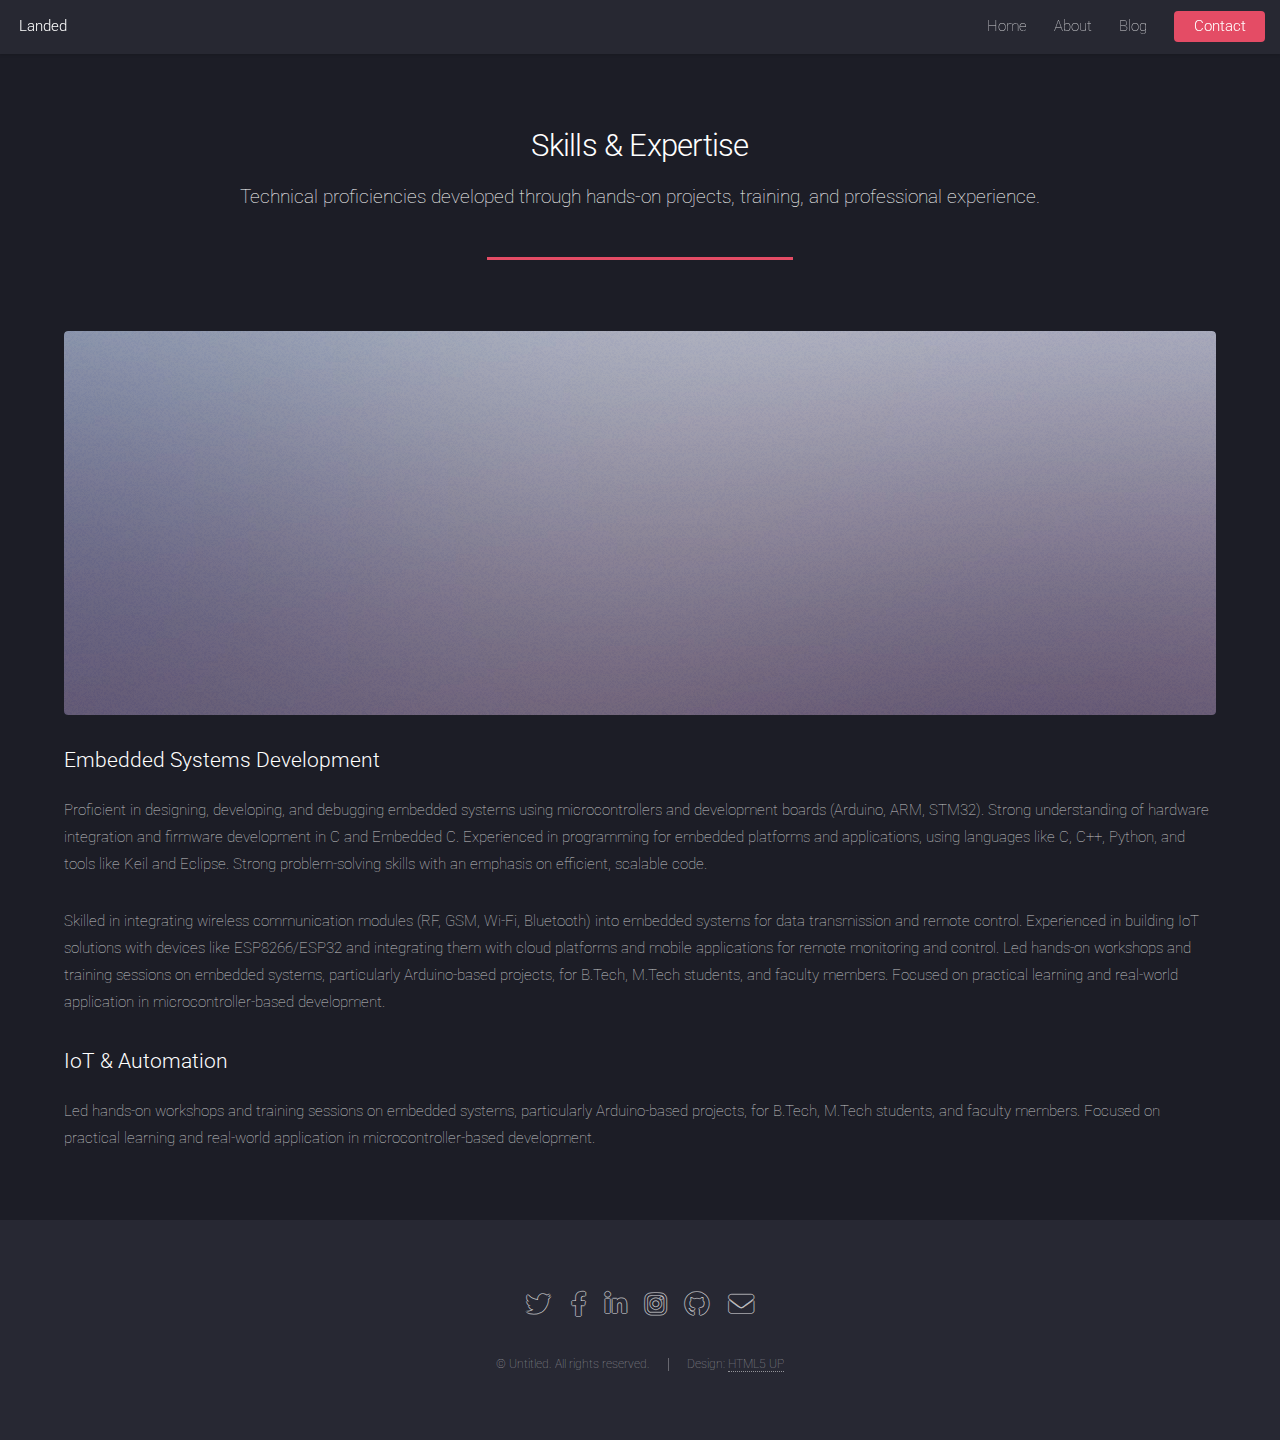
<file: no-sidebar.html>
<!DOCTYPE HTML>
<!--
	Landed by HTML5 UP
	html5up.net | @ajlkn
	Free for personal and commercial use under the CCA 3.0 license (html5up.net/license)
-->
<html>
	<head>
		<title>No Sidebar - Landed by HTML5 UP</title>
		<meta charset="utf-8" />
		<meta name="viewport" content="width=device-width, initial-scale=1, user-scalable=no" />
		<link rel="stylesheet" href="assets/css/main.css" />
		<noscript><link rel="stylesheet" href="assets/css/noscript.css" /></noscript>
	</head>
	<body class="is-preload">
		<div id="page-wrapper">

			<!-- Header -->
				<header id="header">
					<h1 id="logo"><a href="index.html">Landed</a></h1>
					<nav id="nav">
						<ul>
							<li><a href="index.html">Home</a></li>
							<li>
								<a href="#">About</a>
								<ul>
									<li><a href="left-sidebar.html">Projects</a></li>
									<li><a href="right-sidebar.html">Experience</a></li>
									<li><a href="no-sidebar.html">Skills</a></li>
									<li>
										<a href="#">Hobbies</a>
										<ul>
											<li><a href="multiverse/photography.html">Photography</a></li>
											<li><a href="multiverse/photography.html">Travel</a></li>
											<!-- <li><a href="#">Option 3</a></li>
											<li><a href="#">Option 4</a></li> -->
										</ul>
									</li>
								</ul>
							</li>
							<li><a href="#">Blog</a></li>
							<li><a href="#footer" class="button primary">Contact</a></li>
						</ul>
					</nav>
				</header>

			<!-- Main -->
				<div id="main" class="wrapper style1">
					<div class="container">
						<header class="major">
							<h2>Skills & Expertise</h2>
							<p>Technical proficiencies developed through hands-on projects, training, and professional experience.</p>
						</header>

						<!-- Content -->
							<section id="content">
								<a href="#" class="image fit"><img src="images/pic07.jpg" alt="" /></a>
								<h3>Embedded Systems Development</h3>
								<p>Proficient in designing, developing, and debugging embedded systems using microcontrollers and development boards (Arduino, ARM, STM32). Strong understanding of hardware integration and firmware development in C and Embedded C. Experienced in programming for embedded platforms and applications, using languages like C, C++, Python, and tools like Keil and Eclipse. Strong problem-solving skills with an emphasis on efficient, scalable code.</p>
								<p>Skilled in integrating wireless communication modules (RF, GSM, Wi-Fi, Bluetooth) into embedded systems for data transmission and remote control. Experienced in building IoT solutions with devices like ESP8266/ESP32 and integrating them with cloud platforms and mobile applications for remote monitoring and control. Led hands-on workshops and training sessions on embedded systems, particularly Arduino-based projects, for B.Tech, M.Tech students, and faculty members. Focused on practical learning and real-world application in microcontroller-based development.</p>
								<h3>IoT & Automation</h3>
								<p>Led hands-on workshops and training sessions on embedded systems, particularly Arduino-based projects, for B.Tech, M.Tech students, and faculty members. Focused on practical learning and real-world application in microcontroller-based development.</p>
								<ul>
									<!-- <li>Faucibus orci lobortis ac adipiscing integer.</li>
									<li>Col accumsan arcu mi aliquet placerat.</li>
									<li>Lobortis vestibulum ut magna tempor massa nascetur.</li>
									<li>Blandit massa non blandit tempor interdum.</li>
									<li>Lacinia mattis arcu nascetur lobortis.</li> -->
								</ul>
							</section>

					</div>
				</div>

			<!-- Footer -->
				<footer id="footer">
					<ul class="icons">
						<li><a href="#" class="icon brands alt fa-twitter"><span class="label">Twitter</span></a></li>
						<li><a href="#" class="icon brands alt fa-facebook-f"><span class="label">Facebook</span></a></li>
						<li><a href="#" class="icon brands alt fa-linkedin-in"><span class="label">LinkedIn</span></a></li>
						<li><a href="#" class="icon brands alt fa-instagram"><span class="label">Instagram</span></a></li>
						<li><a href="#" class="icon brands alt fa-github"><span class="label">GitHub</span></a></li>
						<li><a href="#" class="icon solid alt fa-envelope"><span class="label">Email</span></a></li>
					</ul>
					<ul class="copyright">
						<li>&copy; Untitled. All rights reserved.</li><li>Design: <a href="http://html5up.net">HTML5 UP</a></li>
					</ul>
				</footer>

		</div>

		<!-- Scripts -->
			<script src="assets/js/jquery.min.js"></script>
			<script src="assets/js/jquery.scrolly.min.js"></script>
			<script src="assets/js/jquery.dropotron.min.js"></script>
			<script src="assets/js/jquery.scrollex.min.js"></script>
			<script src="assets/js/browser.min.js"></script>
			<script src="assets/js/breakpoints.min.js"></script>
			<script src="assets/js/util.js"></script>
			<script src="assets/js/main.js"></script>

	</body>
</html>
</file>
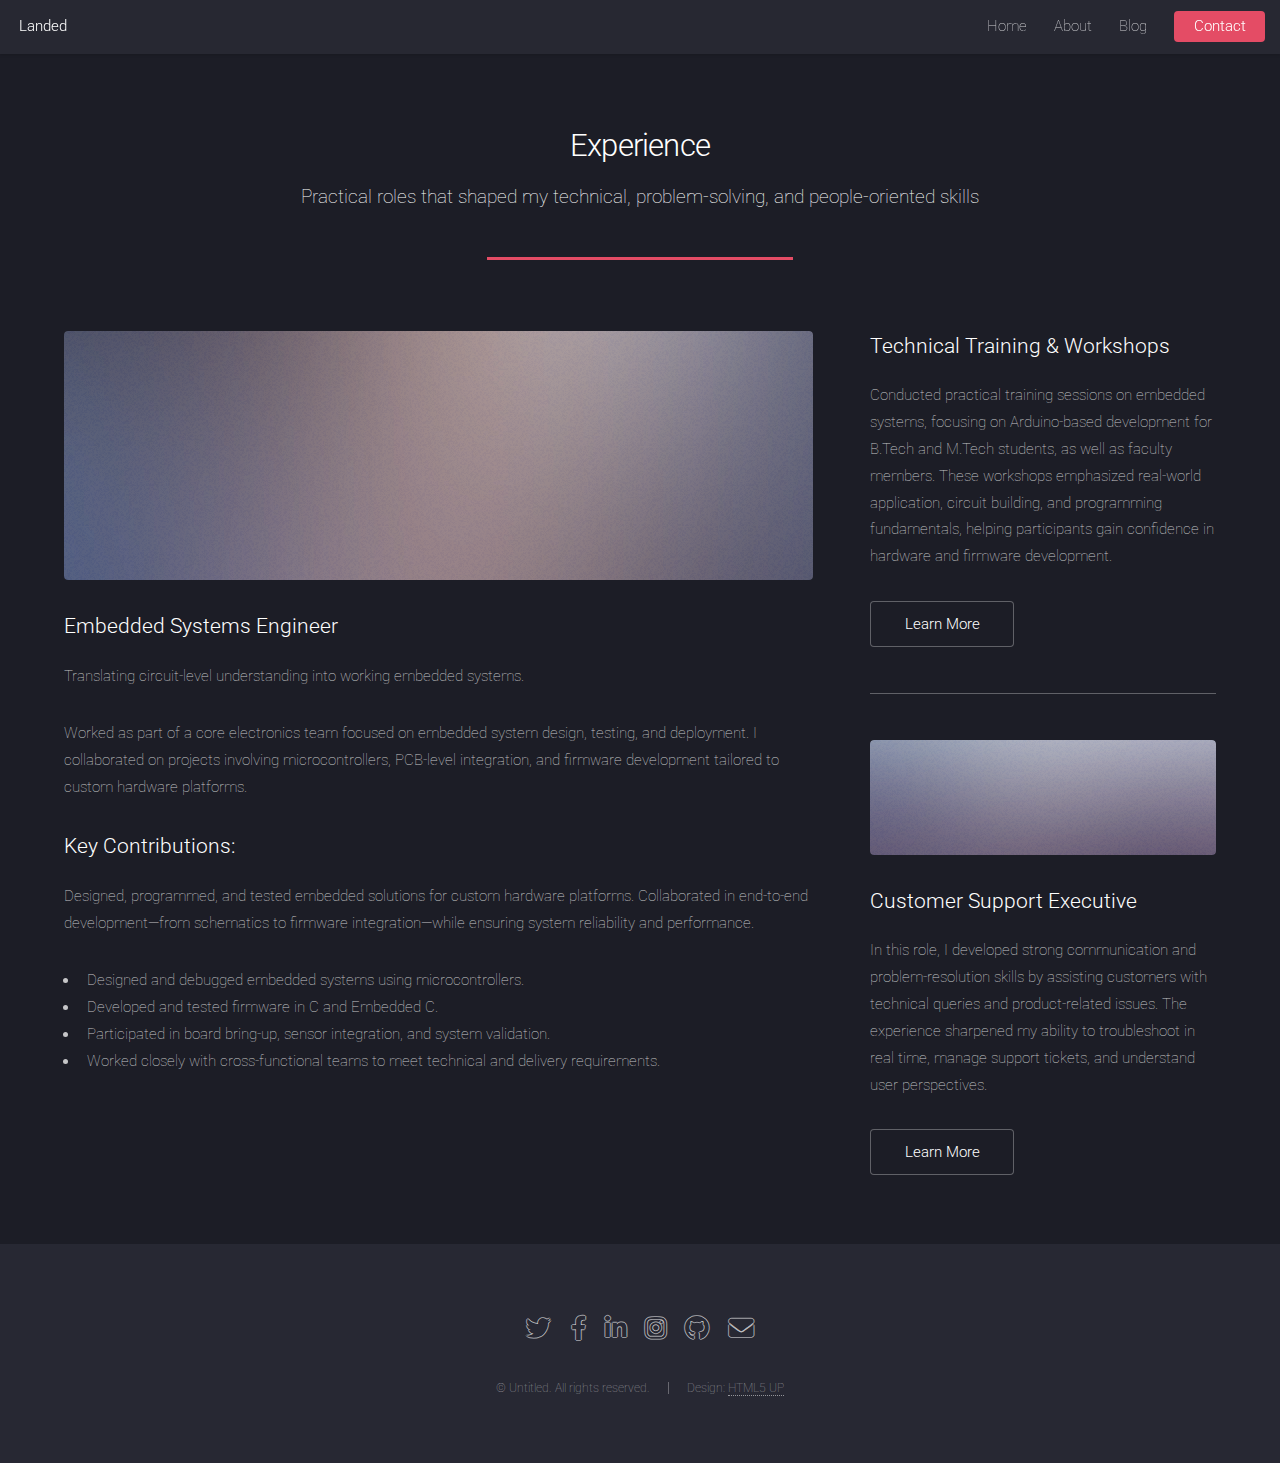
<file: right-sidebar.html>
<!DOCTYPE HTML>
<!--
	Landed by HTML5 UP
	html5up.net | @ajlkn
	Free for personal and commercial use under the CCA 3.0 license (html5up.net/license)
-->
<html>
	<head>
		<title>Right Sidebar - Landed by HTML5 UP</title>
		<meta charset="utf-8" />
		<meta name="viewport" content="width=device-width, initial-scale=1, user-scalable=no" />
		<link rel="stylesheet" href="assets/css/main.css" />
		<noscript><link rel="stylesheet" href="assets/css/noscript.css" /></noscript>
	</head>
	<body class="is-preload">
		<div id="page-wrapper">

			<!-- Header -->
				<header id="header">
					<h1 id="logo"><a href="index.html">Landed</a></h1>
					<nav id="nav">
						<ul>
							<li><a href="index.html">Home</a></li>
							<li>
								<a href="#">About</a>
								<ul>
									<li><a href="left-sidebar.html">Projects</a></li>
									<li><a href="right-sidebar.html">Experience</a></li>
									<li><a href="no-sidebar.html">Skills</a></li>
									<li>
										<a href="#">Hobbies</a>
										<ul>
											<li><a href="multiverse/photography.html">Photography</a></li>
											<li><a href="multiverse/photography.html">Travel</a></li>
											<!-- <li><a href="#">Option 3</a></li>
											<li><a href="#">Option 4</a></li> -->
										</ul>
									</li>
								</ul>
							</li>
							<li><a href="#">Blog</a></li>
							<li><a href="#footer" class="button primary">Contact</a></li>
						</ul>
					</nav>
				</header>

			<!-- Main -->
				<div id="main" class="wrapper style1">
					<div class="container">
						<header class="major">
							<h2>Experience</h2>
							<p>Practical roles that shaped my technical, problem-solving, and people-oriented skills</p>
						</header>
						<div class="row gtr-150">
							<div class="col-8 col-12-medium">

								<!-- Content -->
									<section id="content">
										<a href="#" class="image fit"><img src="images/pic06.jpg" alt="" /></a>
										<h3>Embedded Systems Engineer</h3>
										<p>Translating circuit-level understanding into working embedded systems.</p>
										<p>Worked as part of a core electronics team focused on embedded system design, testing, and deployment. I collaborated on projects involving microcontrollers, PCB-level integration, and firmware development tailored to custom hardware platforms.</p>
										<h3>Key Contributions:</h3>
										<p>Designed, programmed, and tested embedded solutions for custom hardware platforms.
											Collaborated in end-to-end development—from schematics to firmware integration—while ensuring system reliability and performance.</p>
										<ul>
											<li>Designed and debugged embedded systems using microcontrollers.</li>
											<li>Developed and tested firmware in C and Embedded C.</li>
											<li>Participated in board bring-up, sensor integration, and system validation.</li>
											<li>Worked closely with cross-functional teams to meet technical and delivery requirements.</li>
										</ul>
									</section>

							</div>
							<div class="col-4 col-12-medium">

								<!-- Sidebar -->
									<section id="sidebar">
										<section>
											<h3>Technical Training & Workshops</h3>
											<p>Conducted practical training sessions on embedded systems, focusing on Arduino-based development for B.Tech and M.Tech students, as well as faculty members. These workshops emphasized real-world application, circuit building, and programming fundamentals, helping participants gain confidence in hardware and firmware development.</p>
											<footer>
												<ul class="actions">
													<li><a href="#" class="button">Learn More</a></li>
												</ul>
											</footer>
										</section>
										<hr />
										<section>
											<a href="#" class="image fit"><img src="images/pic07.jpg" alt="" /></a>
											<h3> Customer Support Executive</h3>
											<p>In this role, I developed strong communication and problem-resolution skills by assisting customers with technical queries and product-related issues. The experience sharpened my ability to troubleshoot in real time, manage support tickets, and understand user perspectives.</p>
											<footer>
												<ul class="actions">
													<li><a href="#" class="button">Learn More</a></li>
												</ul>
											</footer>
										</section>
									</section>

							</div>
						</div>
					</div>
				</div>

			<!-- Footer -->
				<footer id="footer">
					<ul class="icons">
						<li><a href="#" class="icon brands alt fa-twitter"><span class="label">Twitter</span></a></li>
						<li><a href="#" class="icon brands alt fa-facebook-f"><span class="label">Facebook</span></a></li>
						<li><a href="#" class="icon brands alt fa-linkedin-in"><span class="label">LinkedIn</span></a></li>
						<li><a href="#" class="icon brands alt fa-instagram"><span class="label">Instagram</span></a></li>
						<li><a href="#" class="icon brands alt fa-github"><span class="label">GitHub</span></a></li>
						<li><a href="#" class="icon solid alt fa-envelope"><span class="label">Email</span></a></li>
					</ul>
					<ul class="copyright">
						<li>&copy; Untitled. All rights reserved.</li><li>Design: <a href="http://html5up.net">HTML5 UP</a></li>
					</ul>
				</footer>

		</div>

		<!-- Scripts -->
			<script src="assets/js/jquery.min.js"></script>
			<script src="assets/js/jquery.scrolly.min.js"></script>
			<script src="assets/js/jquery.dropotron.min.js"></script>
			<script src="assets/js/jquery.scrollex.min.js"></script>
			<script src="assets/js/browser.min.js"></script>
			<script src="assets/js/breakpoints.min.js"></script>
			<script src="assets/js/util.js"></script>
			<script src="assets/js/main.js"></script>

	</body>
</html>
</file>
<file: assets/css/noscript.css>
/*
	Landed by HTML5 UP
	html5up.net | @ajlkn
	Free for personal and commercial use under the CCA 3.0 license (html5up.net/license)
*/

/* Loader */

	body.landing.is-preload:before {
		display: none;
	}

	body.landing.is-preload:after {
		display: none;
	}
</file>
<file: assets/css/main.css>
@import url("fontawesome-all.min.css");
@import url("https://fonts.googleapis.com/css?family=Roboto:100,300,100italic,300italic");

/*
	Landed by HTML5 UP
	html5up.net | @ajlkn
	Free for personal and commercial use under the CCA 3.0 license (html5up.net/license)
*/

html, body, div, span, applet, object,
iframe, h1, h2, h3, h4, h5, h6, p, blockquote,
pre, a, abbr, acronym, address, big, cite,
code, del, dfn, em, img, ins, kbd, q, s, samp,
small, strike, strong, sub, sup, tt, var, b,
u, i, center, dl, dt, dd, ol, ul, li, fieldset,
form, label, legend, table, caption, tbody,
tfoot, thead, tr, th, td, article, aside,
canvas, details, embed, figure, figcaption,
footer, header, hgroup, menu, nav, output, ruby,
section, summary, time, mark, audio, video {
	margin: 0;
	padding: 0;
	border: 0;
	font-size: 100%;
	font: inherit;
	vertical-align: baseline;}

article, aside, details, figcaption, figure,
footer, header, hgroup, menu, nav, section {
	display: block;}

body {
	line-height: 1;
}

ol, ul {
	list-style: none;
}

blockquote, q {
	quotes: none;
}

	blockquote:before, blockquote:after, q:before, q:after {
		content: '';
		content: none;
	}

table {
	border-collapse: collapse;
	border-spacing: 0;
}

body {
	-webkit-text-size-adjust: none;
}

mark {
	background-color: transparent;
	color: inherit;
}

input::-moz-focus-inner {
	border: 0;
	padding: 0;
}

input, select, textarea {
	-moz-appearance: none;
	-webkit-appearance: none;
	-ms-appearance: none;
	appearance: none;
}

/* Basic */

	html {
		box-sizing: border-box;
	}

	*, *:before, *:after {
		box-sizing: inherit;
	}

	html, body {
		background: #1c1d26;
	}

	body.is-preload *, body.is-preload *:before, body.is-preload *:after {
		-moz-animation: none !important;
		-webkit-animation: none !important;
		-ms-animation: none !important;
		animation: none !important;
		-moz-transition: none !important;
		-webkit-transition: none !important;
		-ms-transition: none !important;
		transition: none !important;
	}

	body, input, select, textarea {
		color: rgba(255, 255, 255, 0.75);
		font-family: "Roboto", Helvetica, sans-serif;
		font-size: 15pt;
		font-weight: 100;
		line-height: 1.75em;
	}

	a {
		-moz-transition: border-color 0.2s ease-in-out, color 0.2s ease-in-out;
		-webkit-transition: border-color 0.2s ease-in-out, color 0.2s ease-in-out;
		-ms-transition: border-color 0.2s ease-in-out, color 0.2s ease-in-out;
		transition: border-color 0.2s ease-in-out, color 0.2s ease-in-out;
		border-bottom: dotted 1px;
		color: #e44c65;
		text-decoration: none;
	}

		a:hover {
			color: #e44c65 !important;
			border-bottom-color: transparent;
		}

	strong, b {
		color: #ffffff;
		font-weight: 300;
	}

	em, i {
		font-style: italic;
	}

	p {
		margin: 0 0 2em 0;
	}

	h1, h2, h3, h4, h5, h6 {
		color: #ffffff;
		font-weight: 300;
		line-height: 1em;
		margin: 0 0 1em 0;
	}

		h1 a, h2 a, h3 a, h4 a, h5 a, h6 a {
			color: inherit;
			border: 0;
		}

	h2 {
		font-size: 2em;
		line-height: 1.5em;
		letter-spacing: -0.025em;
	}

	h3 {
		font-size: 1.35em;
		line-height: 1.5em;
	}

	h4 {
		font-size: 1.1em;
		line-height: 1.5em;
	}

	h5 {
		font-size: 0.9em;
		line-height: 1.5em;
	}

	h6 {
		font-size: 0.7em;
		line-height: 1.5em;
	}

	sub {
		font-size: 0.8em;
		position: relative;
		top: 0.5em;
	}

	sup {
		font-size: 0.8em;
		position: relative;
		top: -0.5em;
	}

	hr {
		border: 0;
		border-bottom: solid 1px rgba(255, 255, 255, 0.3);
		margin: 3em 0;
	}

		hr.major {
			margin: 4em 0;
		}

	blockquote {
		border-left: solid 4px rgba(255, 255, 255, 0.3);
		font-style: italic;
		margin: 0 0 2em 0;
		padding: 0.5em 0 0.5em 2em;
	}

	code {
		background: rgba(255, 255, 255, 0.075);
		border-radius: 4px;
		font-family: "Courier New", monospace;
		font-size: 0.9em;
		margin: 0 0.25em;
		padding: 0.25em 0.65em;
	}

	pre {
		-webkit-overflow-scrolling: touch;
		font-family: "Courier New", monospace;
		font-size: 0.9em;
		margin: 0 0 2em 0;
	}

		pre code {
			display: block;
			line-height: 1.75em;
			padding: 1em 1.5em;
			overflow-x: auto;
		}

	.align-left {
		text-align: left;
	}

	.align-center {
		text-align: center;
	}

	.align-right {
		text-align: right;
	}

/* Loader */

	@-moz-keyframes spinner-show {
		0% {
			opacity: 0;
		}

		100% {
			opacity: 1;
		}
	}

	@-webkit-keyframes spinner-show {
		0% {
			opacity: 0;
		}

		100% {
			opacity: 1;
		}
	}

	@-ms-keyframes spinner-show {
		0% {
			opacity: 0;
		}

		100% {
			opacity: 1;
		}
	}

	@keyframes spinner-show {
		0% {
			opacity: 0;
		}

		100% {
			opacity: 1;
		}
	}

	@-moz-keyframes spinner-hide {
		0% {
			color: rgba(255, 255, 255, 0.15);
			z-index: 100001;
			-moz-transform: scale(1) rotate(0deg);
			-webkit-transform: scale(1) rotate(0deg);
			-ms-transform: scale(1) rotate(0deg);
			transform: scale(1) rotate(0deg);
		}

		99% {
			color: #1c1d26;
			z-index: 100001;
			-moz-transform: scale(0.5) rotate(360deg);
			-webkit-transform: scale(0.5) rotate(360deg);
			-ms-transform: scale(0.5) rotate(360deg);
			transform: scale(0.5) rotate(360deg);
		}

		100% {
			color: #1c1d26;
			z-index: -1;
			-moz-transform: scale(0.5) rotate(360deg);
			-webkit-transform: scale(0.5) rotate(360deg);
			-ms-transform: scale(0.5) rotate(360deg);
			transform: scale(0.5) rotate(360deg);
		}
	}

	@-webkit-keyframes spinner-hide {
		0% {
			color: rgba(255, 255, 255, 0.15);
			z-index: 100001;
			-moz-transform: scale(1) rotate(0deg);
			-webkit-transform: scale(1) rotate(0deg);
			-ms-transform: scale(1) rotate(0deg);
			transform: scale(1) rotate(0deg);
		}

		99% {
			color: #1c1d26;
			z-index: 100001;
			-moz-transform: scale(0.5) rotate(360deg);
			-webkit-transform: scale(0.5) rotate(360deg);
			-ms-transform: scale(0.5) rotate(360deg);
			transform: scale(0.5) rotate(360deg);
		}

		100% {
			color: #1c1d26;
			z-index: -1;
			-moz-transform: scale(0.5) rotate(360deg);
			-webkit-transform: scale(0.5) rotate(360deg);
			-ms-transform: scale(0.5) rotate(360deg);
			transform: scale(0.5) rotate(360deg);
		}
	}

	@-ms-keyframes spinner-hide {
		0% {
			color: rgba(255, 255, 255, 0.15);
			z-index: 100001;
			-moz-transform: scale(1) rotate(0deg);
			-webkit-transform: scale(1) rotate(0deg);
			-ms-transform: scale(1) rotate(0deg);
			transform: scale(1) rotate(0deg);
		}

		99% {
			color: #1c1d26;
			z-index: 100001;
			-moz-transform: scale(0.5) rotate(360deg);
			-webkit-transform: scale(0.5) rotate(360deg);
			-ms-transform: scale(0.5) rotate(360deg);
			transform: scale(0.5) rotate(360deg);
		}

		100% {
			color: #1c1d26;
			z-index: -1;
			-moz-transform: scale(0.5) rotate(360deg);
			-webkit-transform: scale(0.5) rotate(360deg);
			-ms-transform: scale(0.5) rotate(360deg);
			transform: scale(0.5) rotate(360deg);
		}
	}

	@keyframes spinner-hide {
		0% {
			color: rgba(255, 255, 255, 0.15);
			z-index: 100001;
			-moz-transform: scale(1) rotate(0deg);
			-webkit-transform: scale(1) rotate(0deg);
			-ms-transform: scale(1) rotate(0deg);
			transform: scale(1) rotate(0deg);
		}

		99% {
			color: #1c1d26;
			z-index: 100001;
			-moz-transform: scale(0.5) rotate(360deg);
			-webkit-transform: scale(0.5) rotate(360deg);
			-ms-transform: scale(0.5) rotate(360deg);
			transform: scale(0.5) rotate(360deg);
		}

		100% {
			color: #1c1d26;
			z-index: -1;
			-moz-transform: scale(0.5) rotate(360deg);
			-webkit-transform: scale(0.5) rotate(360deg);
			-ms-transform: scale(0.5) rotate(360deg);
			transform: scale(0.5) rotate(360deg);
		}
	}

	@-moz-keyframes spinner-rotate {
		0% {
			-moz-transform: scale(1) rotate(0deg);
			-webkit-transform: scale(1) rotate(0deg);
			-ms-transform: scale(1) rotate(0deg);
			transform: scale(1) rotate(0deg);
		}

		100% {
			-moz-transform: scale(1) rotate(360deg);
			-webkit-transform: scale(1) rotate(360deg);
			-ms-transform: scale(1) rotate(360deg);
			transform: scale(1) rotate(360deg);
		}
	}

	@-webkit-keyframes spinner-rotate {
		0% {
			-moz-transform: scale(1) rotate(0deg);
			-webkit-transform: scale(1) rotate(0deg);
			-ms-transform: scale(1) rotate(0deg);
			transform: scale(1) rotate(0deg);
		}

		100% {
			-moz-transform: scale(1) rotate(360deg);
			-webkit-transform: scale(1) rotate(360deg);
			-ms-transform: scale(1) rotate(360deg);
			transform: scale(1) rotate(360deg);
		}
	}

	@-ms-keyframes spinner-rotate {
		0% {
			-moz-transform: scale(1) rotate(0deg);
			-webkit-transform: scale(1) rotate(0deg);
			-ms-transform: scale(1) rotate(0deg);
			transform: scale(1) rotate(0deg);
		}

		100% {
			-moz-transform: scale(1) rotate(360deg);
			-webkit-transform: scale(1) rotate(360deg);
			-ms-transform: scale(1) rotate(360deg);
			transform: scale(1) rotate(360deg);
		}
	}

	@keyframes spinner-rotate {
		0% {
			-moz-transform: scale(1) rotate(0deg);
			-webkit-transform: scale(1) rotate(0deg);
			-ms-transform: scale(1) rotate(0deg);
			transform: scale(1) rotate(0deg);
		}

		100% {
			-moz-transform: scale(1) rotate(360deg);
			-webkit-transform: scale(1) rotate(360deg);
			-ms-transform: scale(1) rotate(360deg);
			transform: scale(1) rotate(360deg);
		}
	}

	@-moz-keyframes overlay-hide {
		0% {
			opacity: 1;
			z-index: 100000;
		}

		15% {
			opacity: 1;
			z-index: 100000;
		}

		99% {
			opacity: 0;
			z-index: 100000;
		}

		100% {
			opacity: 0;
			z-index: -1;
		}
	}

	@-webkit-keyframes overlay-hide {
		0% {
			opacity: 1;
			z-index: 100000;
		}

		15% {
			opacity: 1;
			z-index: 100000;
		}

		99% {
			opacity: 0;
			z-index: 100000;
		}

		100% {
			opacity: 0;
			z-index: -1;
		}
	}

	@-ms-keyframes overlay-hide {
		0% {
			opacity: 1;
			z-index: 100000;
		}

		15% {
			opacity: 1;
			z-index: 100000;
		}

		99% {
			opacity: 0;
			z-index: 100000;
		}

		100% {
			opacity: 0;
			z-index: -1;
		}
	}

	@keyframes overlay-hide {
		0% {
			opacity: 1;
			z-index: 100000;
		}

		15% {
			opacity: 1;
			z-index: 100000;
		}

		99% {
			opacity: 0;
			z-index: 100000;
		}

		100% {
			opacity: 0;
			z-index: -1;
		}
	}

	body.landing {
		text-decoration: none;
	}

		body.landing:before {
			-moz-osx-font-smoothing: grayscale;
			-webkit-font-smoothing: antialiased;
			display: inline-block;
			font-style: normal;
			font-variant: normal;
			text-rendering: auto;
			line-height: 1;
			text-transform: none !important;
			font-family: 'Font Awesome 5 Free';
			font-weight: 900;
		}

		body.landing:before {
			-moz-animation: spinner-show 1.5s 1 0.25s ease forwards, spinner-hide 0.25s ease-in-out forwards !important;
			-webkit-animation: spinner-show 1.5s 1 0.25s ease forwards, spinner-hide 0.25s ease-in-out forwards !important;
			-ms-animation: spinner-show 1.5s 1 0.25s ease forwards, spinner-hide 0.25s ease-in-out forwards !important;
			animation: spinner-show 1.5s 1 0.25s ease forwards, spinner-hide 0.25s ease-in-out forwards !important;
			-moz-transform-origin: 50% 50%;
			-webkit-transform-origin: 50% 50%;
			-ms-transform-origin: 50% 50%;
			transform-origin: 50% 50%;
			color: rgba(255, 255, 255, 0.15);
			content: '\f1ce';
			cursor: default;
			display: block;
			font-size: 2em;
			height: 2em;
			left: 50%;
			line-height: 2em;
			margin: -1em 0 0 -1em;
			opacity: 0;
			position: fixed;
			text-align: center;
			top: 50%;
			width: 2em;
			z-index: -1;
		}

		body.landing:after {
			-moz-animation: overlay-hide 1.5s ease-in forwards !important;
			-webkit-animation: overlay-hide 1.5s ease-in forwards !important;
			-ms-animation: overlay-hide 1.5s ease-in forwards !important;
			animation: overlay-hide 1.5s ease-in forwards !important;
			background: #1c1d26;
			content: '';
			display: block;
			height: 100%;
			left: 0;
			opacity: 0;
			position: fixed;
			top: 0;
			width: 100%;
			z-index: -1;
		}

		body.landing.is-preload:before {
			-moz-animation: spinner-show 1.5s 1 0.25s ease forwards, spinner-rotate 0.75s infinite linear !important;
			-webkit-animation: spinner-show 1.5s 1 0.25s ease forwards, spinner-rotate 0.75s infinite linear !important;
			-ms-animation: spinner-show 1.5s 1 0.25s ease forwards, spinner-rotate 0.75s infinite linear !important;
			animation: spinner-show 1.5s 1 0.25s ease forwards, spinner-rotate 0.75s infinite linear !important;
			z-index: 100001;
		}

		body.landing.is-preload:after {
			-moz-animation: none !important;
			-webkit-animation: none !important;
			-ms-animation: none !important;
			animation: none !important;
			opacity: 1;
			z-index: 100000;
		}

	@media (-webkit-min-device-pixel-ratio: 2) {

		body.landing:before {
			line-height: 2.025em;
		}

	}

/* Container */

	.container {
		margin: 0 auto;
		max-width: calc(100% - 4em);
		width: 70em;
	}

		.container.xsmall {
			width: 17.5em;
		}

		.container.small {
			width: 35em;
		}

		.container.medium {
			width: 52.5em;
		}

		.container.large {
			width: 87.5em;
		}

		.container.xlarge {
			width: 105em;
		}

		.container.max {
			width: 100%;
		}

		@media screen and (max-width: 1280px) {

			.container {
				width: 90%;
				max-width: 100%;
			}

		}

		@media screen and (max-width: 980px) {

			.container {
				width: 100% !important;
			}

		}

/* Row */

	.row {
		display: flex;
		flex-wrap: wrap;
		box-sizing: border-box;
		align-items: stretch;
	}

		.row > * {
			box-sizing: border-box;
		}

		.row.gtr-uniform > * > :last-child {
			margin-bottom: 0;
		}

		.row.aln-left {
			justify-content: flex-start;
		}

		.row.aln-center {
			justify-content: center;
		}

		.row.aln-right {
			justify-content: flex-end;
		}

		.row.aln-top {
			align-items: flex-start;
		}

		.row.aln-middle {
			align-items: center;
		}

		.row.aln-bottom {
			align-items: flex-end;
		}

		.row > .imp {
			order: -1;
		}

		.row > .col-1 {
			width: 8.33333%;
		}

		.row > .off-1 {
			margin-left: 8.33333%;
		}

		.row > .col-2 {
			width: 16.66667%;
		}

		.row > .off-2 {
			margin-left: 16.66667%;
		}

		.row > .col-3 {
			width: 25%;
		}

		.row > .off-3 {
			margin-left: 25%;
		}

		.row > .col-4 {
			width: 33.33333%;
		}

		.row > .off-4 {
			margin-left: 33.33333%;
		}

		.row > .col-5 {
			width: 41.66667%;
		}

		.row > .off-5 {
			margin-left: 41.66667%;
		}

		.row > .col-6 {
			width: 50%;
		}

		.row > .off-6 {
			margin-left: 50%;
		}

		.row > .col-7 {
			width: 58.33333%;
		}

		.row > .off-7 {
			margin-left: 58.33333%;
		}

		.row > .col-8 {
			width: 66.66667%;
		}

		.row > .off-8 {
			margin-left: 66.66667%;
		}

		.row > .col-9 {
			width: 75%;
		}

		.row > .off-9 {
			margin-left: 75%;
		}

		.row > .col-10 {
			width: 83.33333%;
		}

		.row > .off-10 {
			margin-left: 83.33333%;
		}

		.row > .col-11 {
			width: 91.66667%;
		}

		.row > .off-11 {
			margin-left: 91.66667%;
		}

		.row > .col-12 {
			width: 100%;
		}

		.row > .off-12 {
			margin-left: 100%;
		}

		.row.gtr-0 {
			margin-top: 0;
			margin-left: 0em;
		}

			.row.gtr-0 > * {
				padding: 0 0 0 0em;
			}

			.row.gtr-0.gtr-uniform {
				margin-top: 0em;
			}

				.row.gtr-0.gtr-uniform > * {
					padding-top: 0em;
				}

		.row.gtr-25 {
			margin-top: 0;
			margin-left: -0.625em;
		}

			.row.gtr-25 > * {
				padding: 0 0 0 0.625em;
			}

			.row.gtr-25.gtr-uniform {
				margin-top: -0.625em;
			}

				.row.gtr-25.gtr-uniform > * {
					padding-top: 0.625em;
				}

		.row.gtr-50 {
			margin-top: 0;
			margin-left: -1.25em;
		}

			.row.gtr-50 > * {
				padding: 0 0 0 1.25em;
			}

			.row.gtr-50.gtr-uniform {
				margin-top: -1.25em;
			}

				.row.gtr-50.gtr-uniform > * {
					padding-top: 1.25em;
				}

		.row {
			margin-top: 0;
			margin-left: -2.5em;
		}

			.row > * {
				padding: 0 0 0 2.5em;
			}

			.row.gtr-uniform {
				margin-top: -2.5em;
			}

				.row.gtr-uniform > * {
					padding-top: 2.5em;
				}

		.row.gtr-150 {
			margin-top: 0;
			margin-left: -3.75em;
		}

			.row.gtr-150 > * {
				padding: 0 0 0 3.75em;
			}

			.row.gtr-150.gtr-uniform {
				margin-top: -3.75em;
			}

				.row.gtr-150.gtr-uniform > * {
					padding-top: 3.75em;
				}

		.row.gtr-200 {
			margin-top: 0;
			margin-left: -5em;
		}

			.row.gtr-200 > * {
				padding: 0 0 0 5em;
			}

			.row.gtr-200.gtr-uniform {
				margin-top: -5em;
			}

				.row.gtr-200.gtr-uniform > * {
					padding-top: 5em;
				}

		@media screen and (max-width: 1680px) {

			.row {
				display: flex;
				flex-wrap: wrap;
				box-sizing: border-box;
				align-items: stretch;
			}

				.row > * {
					box-sizing: border-box;
				}

				.row.gtr-uniform > * > :last-child {
					margin-bottom: 0;
				}

				.row.aln-left {
					justify-content: flex-start;
				}

				.row.aln-center {
					justify-content: center;
				}

				.row.aln-right {
					justify-content: flex-end;
				}

				.row.aln-top {
					align-items: flex-start;
				}

				.row.aln-middle {
					align-items: center;
				}

				.row.aln-bottom {
					align-items: flex-end;
				}

				.row > .imp-xlarge {
					order: -1;
				}

				.row > .col-1-xlarge {
					width: 8.33333%;
				}

				.row > .off-1-xlarge {
					margin-left: 8.33333%;
				}

				.row > .col-2-xlarge {
					width: 16.66667%;
				}

				.row > .off-2-xlarge {
					margin-left: 16.66667%;
				}

				.row > .col-3-xlarge {
					width: 25%;
				}

				.row > .off-3-xlarge {
					margin-left: 25%;
				}

				.row > .col-4-xlarge {
					width: 33.33333%;
				}

				.row > .off-4-xlarge {
					margin-left: 33.33333%;
				}

				.row > .col-5-xlarge {
					width: 41.66667%;
				}

				.row > .off-5-xlarge {
					margin-left: 41.66667%;
				}

				.row > .col-6-xlarge {
					width: 50%;
				}

				.row > .off-6-xlarge {
					margin-left: 50%;
				}

				.row > .col-7-xlarge {
					width: 58.33333%;
				}

				.row > .off-7-xlarge {
					margin-left: 58.33333%;
				}

				.row > .col-8-xlarge {
					width: 66.66667%;
				}

				.row > .off-8-xlarge {
					margin-left: 66.66667%;
				}

				.row > .col-9-xlarge {
					width: 75%;
				}

				.row > .off-9-xlarge {
					margin-left: 75%;
				}

				.row > .col-10-xlarge {
					width: 83.33333%;
				}

				.row > .off-10-xlarge {
					margin-left: 83.33333%;
				}

				.row > .col-11-xlarge {
					width: 91.66667%;
				}

				.row > .off-11-xlarge {
					margin-left: 91.66667%;
				}

				.row > .col-12-xlarge {
					width: 100%;
				}

				.row > .off-12-xlarge {
					margin-left: 100%;
				}

				.row.gtr-0 {
					margin-top: 0;
					margin-left: 0em;
				}

					.row.gtr-0 > * {
						padding: 0 0 0 0em;
					}

					.row.gtr-0.gtr-uniform {
						margin-top: 0em;
					}

						.row.gtr-0.gtr-uniform > * {
							padding-top: 0em;
						}

				.row.gtr-25 {
					margin-top: 0;
					margin-left: -0.625em;
				}

					.row.gtr-25 > * {
						padding: 0 0 0 0.625em;
					}

					.row.gtr-25.gtr-uniform {
						margin-top: -0.625em;
					}

						.row.gtr-25.gtr-uniform > * {
							padding-top: 0.625em;
						}

				.row.gtr-50 {
					margin-top: 0;
					margin-left: -1.25em;
				}

					.row.gtr-50 > * {
						padding: 0 0 0 1.25em;
					}

					.row.gtr-50.gtr-uniform {
						margin-top: -1.25em;
					}

						.row.gtr-50.gtr-uniform > * {
							padding-top: 1.25em;
						}

				.row {
					margin-top: 0;
					margin-left: -2.5em;
				}

					.row > * {
						padding: 0 0 0 2.5em;
					}

					.row.gtr-uniform {
						margin-top: -2.5em;
					}

						.row.gtr-uniform > * {
							padding-top: 2.5em;
						}

				.row.gtr-150 {
					margin-top: 0;
					margin-left: -3.75em;
				}

					.row.gtr-150 > * {
						padding: 0 0 0 3.75em;
					}

					.row.gtr-150.gtr-uniform {
						margin-top: -3.75em;
					}

						.row.gtr-150.gtr-uniform > * {
							padding-top: 3.75em;
						}

				.row.gtr-200 {
					margin-top: 0;
					margin-left: -5em;
				}

					.row.gtr-200 > * {
						padding: 0 0 0 5em;
					}

					.row.gtr-200.gtr-uniform {
						margin-top: -5em;
					}

						.row.gtr-200.gtr-uniform > * {
							padding-top: 5em;
						}

		}

		@media screen and (max-width: 1280px) {

			.row {
				display: flex;
				flex-wrap: wrap;
				box-sizing: border-box;
				align-items: stretch;
			}

				.row > * {
					box-sizing: border-box;
				}

				.row.gtr-uniform > * > :last-child {
					margin-bottom: 0;
				}

				.row.aln-left {
					justify-content: flex-start;
				}

				.row.aln-center {
					justify-content: center;
				}

				.row.aln-right {
					justify-content: flex-end;
				}

				.row.aln-top {
					align-items: flex-start;
				}

				.row.aln-middle {
					align-items: center;
				}

				.row.aln-bottom {
					align-items: flex-end;
				}

				.row > .imp-large {
					order: -1;
				}

				.row > .col-1-large {
					width: 8.33333%;
				}

				.row > .off-1-large {
					margin-left: 8.33333%;
				}

				.row > .col-2-large {
					width: 16.66667%;
				}

				.row > .off-2-large {
					margin-left: 16.66667%;
				}

				.row > .col-3-large {
					width: 25%;
				}

				.row > .off-3-large {
					margin-left: 25%;
				}

				.row > .col-4-large {
					width: 33.33333%;
				}

				.row > .off-4-large {
					margin-left: 33.33333%;
				}

				.row > .col-5-large {
					width: 41.66667%;
				}

				.row > .off-5-large {
					margin-left: 41.66667%;
				}

				.row > .col-6-large {
					width: 50%;
				}

				.row > .off-6-large {
					margin-left: 50%;
				}

				.row > .col-7-large {
					width: 58.33333%;
				}

				.row > .off-7-large {
					margin-left: 58.33333%;
				}

				.row > .col-8-large {
					width: 66.66667%;
				}

				.row > .off-8-large {
					margin-left: 66.66667%;
				}

				.row > .col-9-large {
					width: 75%;
				}

				.row > .off-9-large {
					margin-left: 75%;
				}

				.row > .col-10-large {
					width: 83.33333%;
				}

				.row > .off-10-large {
					margin-left: 83.33333%;
				}

				.row > .col-11-large {
					width: 91.66667%;
				}

				.row > .off-11-large {
					margin-left: 91.66667%;
				}

				.row > .col-12-large {
					width: 100%;
				}

				.row > .off-12-large {
					margin-left: 100%;
				}

				.row.gtr-0 {
					margin-top: 0;
					margin-left: 0em;
				}

					.row.gtr-0 > * {
						padding: 0 0 0 0em;
					}

					.row.gtr-0.gtr-uniform {
						margin-top: 0em;
					}

						.row.gtr-0.gtr-uniform > * {
							padding-top: 0em;
						}

				.row.gtr-25 {
					margin-top: 0;
					margin-left: -0.625em;
				}

					.row.gtr-25 > * {
						padding: 0 0 0 0.625em;
					}

					.row.gtr-25.gtr-uniform {
						margin-top: -0.625em;
					}

						.row.gtr-25.gtr-uniform > * {
							padding-top: 0.625em;
						}

				.row.gtr-50 {
					margin-top: 0;
					margin-left: -1.25em;
				}

					.row.gtr-50 > * {
						padding: 0 0 0 1.25em;
					}

					.row.gtr-50.gtr-uniform {
						margin-top: -1.25em;
					}

						.row.gtr-50.gtr-uniform > * {
							padding-top: 1.25em;
						}

				.row {
					margin-top: 0;
					margin-left: -2.5em;
				}

					.row > * {
						padding: 0 0 0 2.5em;
					}

					.row.gtr-uniform {
						margin-top: -2.5em;
					}

						.row.gtr-uniform > * {
							padding-top: 2.5em;
						}

				.row.gtr-150 {
					margin-top: 0;
					margin-left: -3.75em;
				}

					.row.gtr-150 > * {
						padding: 0 0 0 3.75em;
					}

					.row.gtr-150.gtr-uniform {
						margin-top: -3.75em;
					}

						.row.gtr-150.gtr-uniform > * {
							padding-top: 3.75em;
						}

				.row.gtr-200 {
					margin-top: 0;
					margin-left: -5em;
				}

					.row.gtr-200 > * {
						padding: 0 0 0 5em;
					}

					.row.gtr-200.gtr-uniform {
						margin-top: -5em;
					}

						.row.gtr-200.gtr-uniform > * {
							padding-top: 5em;
						}

		}

		@media screen and (max-width: 980px) {

			.row {
				display: flex;
				flex-wrap: wrap;
				box-sizing: border-box;
				align-items: stretch;
			}

				.row > * {
					box-sizing: border-box;
				}

				.row.gtr-uniform > * > :last-child {
					margin-bottom: 0;
				}

				.row.aln-left {
					justify-content: flex-start;
				}

				.row.aln-center {
					justify-content: center;
				}

				.row.aln-right {
					justify-content: flex-end;
				}

				.row.aln-top {
					align-items: flex-start;
				}

				.row.aln-middle {
					align-items: center;
				}

				.row.aln-bottom {
					align-items: flex-end;
				}

				.row > .imp-medium {
					order: -1;
				}

				.row > .col-1-medium {
					width: 8.33333%;
				}

				.row > .off-1-medium {
					margin-left: 8.33333%;
				}

				.row > .col-2-medium {
					width: 16.66667%;
				}

				.row > .off-2-medium {
					margin-left: 16.66667%;
				}

				.row > .col-3-medium {
					width: 25%;
				}

				.row > .off-3-medium {
					margin-left: 25%;
				}

				.row > .col-4-medium {
					width: 33.33333%;
				}

				.row > .off-4-medium {
					margin-left: 33.33333%;
				}

				.row > .col-5-medium {
					width: 41.66667%;
				}

				.row > .off-5-medium {
					margin-left: 41.66667%;
				}

				.row > .col-6-medium {
					width: 50%;
				}

				.row > .off-6-medium {
					margin-left: 50%;
				}

				.row > .col-7-medium {
					width: 58.33333%;
				}

				.row > .off-7-medium {
					margin-left: 58.33333%;
				}

				.row > .col-8-medium {
					width: 66.66667%;
				}

				.row > .off-8-medium {
					margin-left: 66.66667%;
				}

				.row > .col-9-medium {
					width: 75%;
				}

				.row > .off-9-medium {
					margin-left: 75%;
				}

				.row > .col-10-medium {
					width: 83.33333%;
				}

				.row > .off-10-medium {
					margin-left: 83.33333%;
				}

				.row > .col-11-medium {
					width: 91.66667%;
				}

				.row > .off-11-medium {
					margin-left: 91.66667%;
				}

				.row > .col-12-medium {
					width: 100%;
				}

				.row > .off-12-medium {
					margin-left: 100%;
				}

				.row.gtr-0 {
					margin-top: 0;
					margin-left: 0em;
				}

					.row.gtr-0 > * {
						padding: 0 0 0 0em;
					}

					.row.gtr-0.gtr-uniform {
						margin-top: 0em;
					}

						.row.gtr-0.gtr-uniform > * {
							padding-top: 0em;
						}

				.row.gtr-25 {
					margin-top: 0;
					margin-left: -0.625em;
				}

					.row.gtr-25 > * {
						padding: 0 0 0 0.625em;
					}

					.row.gtr-25.gtr-uniform {
						margin-top: -0.625em;
					}

						.row.gtr-25.gtr-uniform > * {
							padding-top: 0.625em;
						}

				.row.gtr-50 {
					margin-top: 0;
					margin-left: -1.25em;
				}

					.row.gtr-50 > * {
						padding: 0 0 0 1.25em;
					}

					.row.gtr-50.gtr-uniform {
						margin-top: -1.25em;
					}

						.row.gtr-50.gtr-uniform > * {
							padding-top: 1.25em;
						}

				.row {
					margin-top: 0;
					margin-left: -2.5em;
				}

					.row > * {
						padding: 0 0 0 2.5em;
					}

					.row.gtr-uniform {
						margin-top: -2.5em;
					}

						.row.gtr-uniform > * {
							padding-top: 2.5em;
						}

				.row.gtr-150 {
					margin-top: 0;
					margin-left: -3.75em;
				}

					.row.gtr-150 > * {
						padding: 0 0 0 3.75em;
					}

					.row.gtr-150.gtr-uniform {
						margin-top: -3.75em;
					}

						.row.gtr-150.gtr-uniform > * {
							padding-top: 3.75em;
						}

				.row.gtr-200 {
					margin-top: 0;
					margin-left: -5em;
				}

					.row.gtr-200 > * {
						padding: 0 0 0 5em;
					}

					.row.gtr-200.gtr-uniform {
						margin-top: -5em;
					}

						.row.gtr-200.gtr-uniform > * {
							padding-top: 5em;
						}

		}

		@media screen and (max-width: 736px) {

			.row {
				display: flex;
				flex-wrap: wrap;
				box-sizing: border-box;
				align-items: stretch;
			}

				.row > * {
					box-sizing: border-box;
				}

				.row.gtr-uniform > * > :last-child {
					margin-bottom: 0;
				}

				.row.aln-left {
					justify-content: flex-start;
				}

				.row.aln-center {
					justify-content: center;
				}

				.row.aln-right {
					justify-content: flex-end;
				}

				.row.aln-top {
					align-items: flex-start;
				}

				.row.aln-middle {
					align-items: center;
				}

				.row.aln-bottom {
					align-items: flex-end;
				}

				.row > .imp-small {
					order: -1;
				}

				.row > .col-1-small {
					width: 8.33333%;
				}

				.row > .off-1-small {
					margin-left: 8.33333%;
				}

				.row > .col-2-small {
					width: 16.66667%;
				}

				.row > .off-2-small {
					margin-left: 16.66667%;
				}

				.row > .col-3-small {
					width: 25%;
				}

				.row > .off-3-small {
					margin-left: 25%;
				}

				.row > .col-4-small {
					width: 33.33333%;
				}

				.row > .off-4-small {
					margin-left: 33.33333%;
				}

				.row > .col-5-small {
					width: 41.66667%;
				}

				.row > .off-5-small {
					margin-left: 41.66667%;
				}

				.row > .col-6-small {
					width: 50%;
				}

				.row > .off-6-small {
					margin-left: 50%;
				}

				.row > .col-7-small {
					width: 58.33333%;
				}

				.row > .off-7-small {
					margin-left: 58.33333%;
				}

				.row > .col-8-small {
					width: 66.66667%;
				}

				.row > .off-8-small {
					margin-left: 66.66667%;
				}

				.row > .col-9-small {
					width: 75%;
				}

				.row > .off-9-small {
					margin-left: 75%;
				}

				.row > .col-10-small {
					width: 83.33333%;
				}

				.row > .off-10-small {
					margin-left: 83.33333%;
				}

				.row > .col-11-small {
					width: 91.66667%;
				}

				.row > .off-11-small {
					margin-left: 91.66667%;
				}

				.row > .col-12-small {
					width: 100%;
				}

				.row > .off-12-small {
					margin-left: 100%;
				}

				.row.gtr-0 {
					margin-top: 0;
					margin-left: 0em;
				}

					.row.gtr-0 > * {
						padding: 0 0 0 0em;
					}

					.row.gtr-0.gtr-uniform {
						margin-top: 0em;
					}

						.row.gtr-0.gtr-uniform > * {
							padding-top: 0em;
						}

				.row.gtr-25 {
					margin-top: 0;
					margin-left: -0.625em;
				}

					.row.gtr-25 > * {
						padding: 0 0 0 0.625em;
					}

					.row.gtr-25.gtr-uniform {
						margin-top: -0.625em;
					}

						.row.gtr-25.gtr-uniform > * {
							padding-top: 0.625em;
						}

				.row.gtr-50 {
					margin-top: 0;
					margin-left: -1.25em;
				}

					.row.gtr-50 > * {
						padding: 0 0 0 1.25em;
					}

					.row.gtr-50.gtr-uniform {
						margin-top: -1.25em;
					}

						.row.gtr-50.gtr-uniform > * {
							padding-top: 1.25em;
						}

				.row {
					margin-top: 0;
					margin-left: -2.5em;
				}

					.row > * {
						padding: 0 0 0 2.5em;
					}

					.row.gtr-uniform {
						margin-top: -2.5em;
					}

						.row.gtr-uniform > * {
							padding-top: 2.5em;
						}

				.row.gtr-150 {
					margin-top: 0;
					margin-left: -3.75em;
				}

					.row.gtr-150 > * {
						padding: 0 0 0 3.75em;
					}

					.row.gtr-150.gtr-uniform {
						margin-top: -3.75em;
					}

						.row.gtr-150.gtr-uniform > * {
							padding-top: 3.75em;
						}

				.row.gtr-200 {
					margin-top: 0;
					margin-left: -5em;
				}

					.row.gtr-200 > * {
						padding: 0 0 0 5em;
					}

					.row.gtr-200.gtr-uniform {
						margin-top: -5em;
					}

						.row.gtr-200.gtr-uniform > * {
							padding-top: 5em;
						}

		}

		@media screen and (max-width: 480px) {

			.row {
				display: flex;
				flex-wrap: wrap;
				box-sizing: border-box;
				align-items: stretch;
			}

				.row > * {
					box-sizing: border-box;
				}

				.row.gtr-uniform > * > :last-child {
					margin-bottom: 0;
				}

				.row.aln-left {
					justify-content: flex-start;
				}

				.row.aln-center {
					justify-content: center;
				}

				.row.aln-right {
					justify-content: flex-end;
				}

				.row.aln-top {
					align-items: flex-start;
				}

				.row.aln-middle {
					align-items: center;
				}

				.row.aln-bottom {
					align-items: flex-end;
				}

				.row > .imp-xsmall {
					order: -1;
				}

				.row > .col-1-xsmall {
					width: 8.33333%;
				}

				.row > .off-1-xsmall {
					margin-left: 8.33333%;
				}

				.row > .col-2-xsmall {
					width: 16.66667%;
				}

				.row > .off-2-xsmall {
					margin-left: 16.66667%;
				}

				.row > .col-3-xsmall {
					width: 25%;
				}

				.row > .off-3-xsmall {
					margin-left: 25%;
				}

				.row > .col-4-xsmall {
					width: 33.33333%;
				}

				.row > .off-4-xsmall {
					margin-left: 33.33333%;
				}

				.row > .col-5-xsmall {
					width: 41.66667%;
				}

				.row > .off-5-xsmall {
					margin-left: 41.66667%;
				}

				.row > .col-6-xsmall {
					width: 50%;
				}

				.row > .off-6-xsmall {
					margin-left: 50%;
				}

				.row > .col-7-xsmall {
					width: 58.33333%;
				}

				.row > .off-7-xsmall {
					margin-left: 58.33333%;
				}

				.row > .col-8-xsmall {
					width: 66.66667%;
				}

				.row > .off-8-xsmall {
					margin-left: 66.66667%;
				}

				.row > .col-9-xsmall {
					width: 75%;
				}

				.row > .off-9-xsmall {
					margin-left: 75%;
				}

				.row > .col-10-xsmall {
					width: 83.33333%;
				}

				.row > .off-10-xsmall {
					margin-left: 83.33333%;
				}

				.row > .col-11-xsmall {
					width: 91.66667%;
				}

				.row > .off-11-xsmall {
					margin-left: 91.66667%;
				}

				.row > .col-12-xsmall {
					width: 100%;
				}

				.row > .off-12-xsmall {
					margin-left: 100%;
				}

				.row.gtr-0 {
					margin-top: 0;
					margin-left: 0em;
				}

					.row.gtr-0 > * {
						padding: 0 0 0 0em;
					}

					.row.gtr-0.gtr-uniform {
						margin-top: 0em;
					}

						.row.gtr-0.gtr-uniform > * {
							padding-top: 0em;
						}

				.row.gtr-25 {
					margin-top: 0;
					margin-left: -0.625em;
				}

					.row.gtr-25 > * {
						padding: 0 0 0 0.625em;
					}

					.row.gtr-25.gtr-uniform {
						margin-top: -0.625em;
					}

						.row.gtr-25.gtr-uniform > * {
							padding-top: 0.625em;
						}

				.row.gtr-50 {
					margin-top: 0;
					margin-left: -1.25em;
				}

					.row.gtr-50 > * {
						padding: 0 0 0 1.25em;
					}

					.row.gtr-50.gtr-uniform {
						margin-top: -1.25em;
					}

						.row.gtr-50.gtr-uniform > * {
							padding-top: 1.25em;
						}

				.row {
					margin-top: 0;
					margin-left: -2.5em;
				}

					.row > * {
						padding: 0 0 0 2.5em;
					}

					.row.gtr-uniform {
						margin-top: -2.5em;
					}

						.row.gtr-uniform > * {
							padding-top: 2.5em;
						}

				.row.gtr-150 {
					margin-top: 0;
					margin-left: -3.75em;
				}

					.row.gtr-150 > * {
						padding: 0 0 0 3.75em;
					}

					.row.gtr-150.gtr-uniform {
						margin-top: -3.75em;
					}

						.row.gtr-150.gtr-uniform > * {
							padding-top: 3.75em;
						}

				.row.gtr-200 {
					margin-top: 0;
					margin-left: -5em;
				}

					.row.gtr-200 > * {
						padding: 0 0 0 5em;
					}

					.row.gtr-200.gtr-uniform {
						margin-top: -5em;
					}

						.row.gtr-200.gtr-uniform > * {
							padding-top: 5em;
						}

		}

/* Section/Article */

	section.special, article.special {
		text-align: center;
	}

	header p {
		color: #ffffff;
		position: relative;
		margin: 0 0 1.5em 0;
	}

	header h2 + p {
		font-size: 1.25em;
		margin-top: -1em;
		line-height: 1.75em;
	}

	header h3 + p {
		font-size: 1.1em;
		margin-top: -0.8em;
		line-height: 1.75em;
	}

	header h4 + p,
	header h5 + p,
	header h6 + p {
		font-size: 0.9em;
		margin-top: -0.6em;
		line-height: 1.5em;
	}

	header.major {
		margin: 0 0 4em 0;
		position: relative;
		text-align: center;
	}

		header.major:after {
			background: #e44c65;
			content: '';
			display: inline-block;
			height: 0.2em;
			max-width: 20em;
			width: 75%;
		}

	footer.major {
		margin: 4em 0 0 0;
	}

/* Form */

	form {
		margin: 0 0 2em 0;
	}

		form.cta {
			max-width: 35em;
			margin-left: auto;
			margin-right: auto;
		}

	label {
		color: #ffffff;
		display: block;
		font-size: 0.9em;
		font-weight: 300;
		margin: 0 0 1em 0;
	}

	input[type="text"],
	input[type="password"],
	input[type="email"],
	select,
	textarea {
		-moz-appearance: none;
		-webkit-appearance: none;
		-ms-appearance: none;
		appearance: none;
		-moz-transition: border-color 0.2s ease-in-out;
		-webkit-transition: border-color 0.2s ease-in-out;
		-ms-transition: border-color 0.2s ease-in-out;
		transition: border-color 0.2s ease-in-out;
		background: transparent;
		border-radius: 4px;
		border: solid 1px rgba(255, 255, 255, 0.3);
		color: inherit;
		display: block;
		outline: 0;
		padding: 0 1em;
		text-decoration: none;
		width: 100%;
	}

		input[type="text"]:invalid,
		input[type="password"]:invalid,
		input[type="email"]:invalid,
		select:invalid,
		textarea:invalid {
			box-shadow: none;
		}

		input[type="text"]:focus,
		input[type="password"]:focus,
		input[type="email"]:focus,
		select:focus,
		textarea:focus {
			border-color: #e44c65;
		}

	select {
		background-image: url("data:image/svg+xml;charset=utf8,%3Csvg xmlns='http://www.w3.org/2000/svg' width='40' height='40' preserveAspectRatio='none' viewBox='0 0 40 40'%3E%3Cpath d='M9.4,12.3l10.4,10.4l10.4-10.4c0.2-0.2,0.5-0.4,0.9-0.4c0.3,0,0.6,0.1,0.9,0.4l3.3,3.3c0.2,0.2,0.4,0.5,0.4,0.9 c0,0.4-0.1,0.6-0.4,0.9L20.7,31.9c-0.2,0.2-0.5,0.4-0.9,0.4c-0.3,0-0.6-0.1-0.9-0.4L4.3,17.3c-0.2-0.2-0.4-0.5-0.4-0.9 c0-0.4,0.1-0.6,0.4-0.9l3.3-3.3c0.2-0.2,0.5-0.4,0.9-0.4S9.1,12.1,9.4,12.3z' fill='rgba(255, 255, 255, 0.3)' /%3E%3C/svg%3E");
		background-size: 1.25rem;
		background-repeat: no-repeat;
		background-position: calc(100% - 1rem) center;
		height: 3em;
		padding-right: 3em;
		text-overflow: ellipsis;
	}

		select option {
			color: #ffffff;
			background: #1c1d26;
		}

		select:focus::-ms-value {
			background-color: transparent;
		}

		select::-ms-expand {
			display: none;
		}

	input[type="text"],
	input[type="password"],
	input[type="email"],
	select {
		height: 3em;
	}

	textarea {
		padding: 0.75em 1em;
	}

	input[type="checkbox"],
	input[type="radio"] {
		-moz-appearance: none;
		-webkit-appearance: none;
		-ms-appearance: none;
		appearance: none;
		display: block;
		float: left;
		margin-right: -2em;
		opacity: 0;
		width: 1em;
		z-index: -1;
	}

		input[type="checkbox"] + label,
		input[type="radio"] + label {
			text-decoration: none;
			color: rgba(255, 255, 255, 0.75);
			cursor: pointer;
			display: inline-block;
			font-size: 1em;
			font-weight: 100;
			padding-left: 2.55em;
			padding-right: 0.75em;
			position: relative;
		}

			input[type="checkbox"] + label:before,
			input[type="radio"] + label:before {
				-moz-osx-font-smoothing: grayscale;
				-webkit-font-smoothing: antialiased;
				display: inline-block;
				font-style: normal;
				font-variant: normal;
				text-rendering: auto;
				line-height: 1;
				text-transform: none !important;
				font-family: 'Font Awesome 5 Free';
				font-weight: 900;
			}

			input[type="checkbox"] + label:before,
			input[type="radio"] + label:before {
				border-radius: 4px;
				border: solid 1px rgba(255, 255, 255, 0.3);
				content: '';
				display: inline-block;
				font-size: 0.8em;
				height: 2.25em;
				left: 0;
				line-height: 2.25em;
				position: absolute;
				text-align: center;
				top: 0;
				width: 2.25em;
			}

		input[type="checkbox"]:checked + label:before,
		input[type="radio"]:checked + label:before {
			background: rgba(255, 255, 255, 0.25);
			color: #ffffff;
			content: '\f00c';
		}

		input[type="checkbox"]:focus + label:before,
		input[type="radio"]:focus + label:before {
			border-color: #e44c65;
		}

	input[type="checkbox"] + label:before {
		border-radius: 4px;
	}

	input[type="radio"] + label:before {
		border-radius: 100%;
	}

	::-webkit-input-placeholder {
		color: rgba(255, 255, 255, 0.5) !important;
		opacity: 1.0;
	}

	:-moz-placeholder {
		color: rgba(255, 255, 255, 0.5) !important;
		opacity: 1.0;
	}

	::-moz-placeholder {
		color: rgba(255, 255, 255, 0.5) !important;
		opacity: 1.0;
	}

	:-ms-input-placeholder {
		color: rgba(255, 255, 255, 0.5) !important;
		opacity: 1.0;
	}

/* Box */

	.box {
		border-radius: 4px;
		border: solid 1px rgba(255, 255, 255, 0.3);
		margin-bottom: 2em;
		padding: 1.5em;
	}

		.box > :last-child,
		.box > :last-child > :last-child,
		.box > :last-child > :last-child > :last-child {
			margin-bottom: 0;
		}

		.box.alt {
			border: 0;
			border-radius: 0;
			padding: 0;
		}

/* Icon */

	.icon {
		text-decoration: none;
		border-bottom: none;
		position: relative;
	}

		.icon:before {
			-moz-osx-font-smoothing: grayscale;
			-webkit-font-smoothing: antialiased;
			display: inline-block;
			font-style: normal;
			font-variant: normal;
			text-rendering: auto;
			line-height: 1;
			text-transform: none !important;
			font-family: 'Font Awesome 5 Free';
			font-weight: 400;
		}

		.icon > .label {
			display: none;
		}

		.icon:before {
			line-height: inherit;
		}

		.icon.solid:before {
			font-weight: 900 !important;
		}

		.icon.brands:before {
			font-family: 'Font Awesome 5 Brands' !important;
		}

		.icon.alt {
			text-decoration: none;
		}

			.icon.alt:before {
				-moz-osx-font-smoothing: grayscale;
				-webkit-font-smoothing: antialiased;
				display: inline-block;
				font-style: normal;
				font-variant: normal;
				text-rendering: auto;
				line-height: 1;
				text-transform: none !important;
				font-family: 'Font Awesome 5 Free';
				font-weight: 400;
			}

			.icon.alt:before {
				color: #1c1d26 !important;
				text-shadow: 1px 0 0 #ffffff, -1px 0 0 #ffffff, 0 1px 0 #ffffff, 0 -1px 0 #ffffff;
			}

		.icon.major {
			background: #272833;
			border-radius: 100%;
			cursor: default;
			display: inline-block;
			height: 6em;
			line-height: 5.65em;
			margin: 0 0 2em 0;
			text-align: center;
			width: 6em;
		}

			.icon.major:before {
				font-size: 2.25em;
			}

			.icon.major.alt {
				text-decoration: none;
			}

				.icon.major.alt:before {
					-moz-osx-font-smoothing: grayscale;
					-webkit-font-smoothing: antialiased;
					display: inline-block;
					font-style: normal;
					font-variant: normal;
					text-rendering: auto;
					line-height: 1;
					text-transform: none !important;
					font-family: 'Font Awesome 5 Free';
					font-weight: 400;
				}

				.icon.major.alt:before {
					color: #272833 !important;
					text-shadow: 1px 0 0 #ffffff, -1px 0 0 #ffffff, 0 1px 0 #ffffff, 0 -1px 0 #ffffff;
				}

/* Image */

	.image {
		border-radius: 4px;
		border: 0;
		display: inline-block;
		position: relative;
		overflow: hidden;
	}

		.image:before {
			content: '';
			display: block;
			position: absolute;
			left: 0;
			top: 0;
			background-image: url("images/overlay.png");
			width: 100%;
			height: 100%;
			z-index: 1;
		}

		.image img {
			border-radius: 4px;
			display: block;
		}

		.image.left {
			float: left;
			margin: 0 1.5em 1em 0;
			top: 0.25em;
		}

		.image.right {
			float: right;
			margin: 0 0 1em 1.5em;
			top: 0.25em;
		}

		.image.left, .image.right {
			max-width: 40%;
		}

			.image.left img, .image.right img {
				width: 100%;
			}

		.image.fit {
			display: block;
			margin: 0 0 2em 0;
			width: 100%;
		}

			.image.fit img {
				width: 100%;
			}

/* List */

	ol {
		list-style: decimal;
		margin: 0 0 2em 0;
		padding-left: 1.25em;
	}

		ol li {
			padding-left: 0.25em;
		}

	ul {
		list-style: disc;
		margin: 0 0 2em 0;
		padding-left: 1em;
	}

		ul li {
			padding-left: 0.5em;
		}

		ul.alt {
			list-style: none;
			padding-left: 0;
		}

			ul.alt li {
				border-top: solid 1px rgba(255, 255, 255, 0.3);
				padding: 0.5em 0;
			}

				ul.alt li:first-child {
					border-top: 0;
					padding-top: 0;
				}

	dl {
		margin: 0 0 2em 0;
	}

/* Icons */

	ul.icons {
		cursor: default;
		list-style: none;
		padding-left: 0;
	}

		ul.icons li {
			display: inline-block;
			height: 2.5em;
			line-height: 2.5em;
			padding: 0 0.5em;
		}

			ul.icons li .icon {
				font-size: 0.8em;
			}

				ul.icons li .icon:before {
					font-size: 2em;
				}

/* Actions */

	ul.actions {
		display: -moz-flex;
		display: -webkit-flex;
		display: -ms-flex;
		display: flex;
		cursor: default;
		list-style: none;
		margin-left: -1em;
		padding-left: 0;
	}

		ul.actions li {
			padding: 0 0 0 1em;
			vertical-align: middle;
		}

		ul.actions.special {
			-moz-justify-content: center;
			-webkit-justify-content: center;
			-ms-justify-content: center;
			justify-content: center;
			width: 100%;
			margin-left: 0;
		}

			ul.actions.special li:first-child {
				padding-left: 0;
			}

		ul.actions.stacked {
			-moz-flex-direction: column;
			-webkit-flex-direction: column;
			-ms-flex-direction: column;
			flex-direction: column;
			margin-left: 0;
		}

			ul.actions.stacked li {
				padding: 1.3em 0 0 0;
			}

				ul.actions.stacked li:first-child {
					padding-top: 0;
				}

		ul.actions.fit {
			width: calc(100% + 1em);
		}

			ul.actions.fit li {
				-moz-flex-grow: 1;
				-webkit-flex-grow: 1;
				-ms-flex-grow: 1;
				flex-grow: 1;
				-moz-flex-shrink: 1;
				-webkit-flex-shrink: 1;
				-ms-flex-shrink: 1;
				flex-shrink: 1;
				width: 100%;
			}

				ul.actions.fit li > * {
					width: 100%;
				}

			ul.actions.fit.stacked {
				width: 100%;
			}

		@media screen and (max-width: 480px) {

			ul.actions:not(.fixed) {
				-moz-flex-direction: column;
				-webkit-flex-direction: column;
				-ms-flex-direction: column;
				flex-direction: column;
				margin-left: 0;
				width: 100% !important;
			}

				ul.actions:not(.fixed) li {
					-moz-flex-grow: 1;
					-webkit-flex-grow: 1;
					-ms-flex-grow: 1;
					flex-grow: 1;
					-moz-flex-shrink: 1;
					-webkit-flex-shrink: 1;
					-ms-flex-shrink: 1;
					flex-shrink: 1;
					padding: 1em 0 0 0;
					text-align: center;
					width: 100%;
				}

					ul.actions:not(.fixed) li > * {
						width: 100%;
					}

					ul.actions:not(.fixed) li:first-child {
						padding-top: 0;
					}

					ul.actions:not(.fixed) li input[type="submit"],
					ul.actions:not(.fixed) li input[type="reset"],
					ul.actions:not(.fixed) li input[type="button"],
					ul.actions:not(.fixed) li button,
					ul.actions:not(.fixed) li .button {
						width: 100%;
					}

						ul.actions:not(.fixed) li input[type="submit"].icon:before,
						ul.actions:not(.fixed) li input[type="reset"].icon:before,
						ul.actions:not(.fixed) li input[type="button"].icon:before,
						ul.actions:not(.fixed) li button.icon:before,
						ul.actions:not(.fixed) li .button.icon:before {
							margin-left: -0.5em;
						}

		}

/* Table */

	.table-wrapper {
		-webkit-overflow-scrolling: touch;
		overflow-x: auto;
	}

	table {
		margin: 0 0 2em 0;
		width: 100%;
	}

		table tbody tr {
			border: solid 1px rgba(255, 255, 255, 0.3);
			border-left: 0;
			border-right: 0;
		}

			table tbody tr:nth-child(2n + 1) {
				background-color: rgba(255, 255, 255, 0.075);
			}

		table td {
			padding: 0.75em 0.75em;
		}

		table th {
			color: #ffffff;
			font-size: 0.9em;
			font-weight: 300;
			padding: 0 0.75em 0.75em 0.75em;
			text-align: left;
		}

		table thead {
			border-bottom: solid 1px rgba(255, 255, 255, 0.3);
		}

		table tfoot {
			border-top: solid 1px rgba(255, 255, 255, 0.3);
		}

		table.alt {
			border-collapse: separate;
		}

			table.alt tbody tr td {
				border: solid 1px rgba(255, 255, 255, 0.3);
				border-left-width: 0;
				border-top-width: 0;
			}

				table.alt tbody tr td:first-child {
					border-left-width: 1px;
				}

			table.alt tbody tr:first-child td {
				border-top-width: 1px;
			}

			table.alt thead {
				border-bottom: 0;
			}

			table.alt tfoot {
				border-top: 0;
			}

/* Button */

	input[type="submit"],
	input[type="reset"],
	input[type="button"],
	.button {
		-moz-appearance: none;
		-webkit-appearance: none;
		-ms-appearance: none;
		appearance: none;
		-moz-transition: background-color 0.2s ease-in-out, color 0.2s ease-in-out, box-shadow 0.2s ease-in-out;
		-webkit-transition: background-color 0.2s ease-in-out, color 0.2s ease-in-out, box-shadow 0.2s ease-in-out;
		-ms-transition: background-color 0.2s ease-in-out, color 0.2s ease-in-out, box-shadow 0.2s ease-in-out;
		transition: background-color 0.2s ease-in-out, color 0.2s ease-in-out, box-shadow 0.2s ease-in-out;
		background-color: transparent;
		border-radius: 4px;
		border: 0;
		box-shadow: inset 0 0 0 1px rgba(255, 255, 255, 0.3);
		color: #ffffff !important;
		cursor: pointer;
		display: inline-block;
		font-weight: 300;
		height: 3em;
		line-height: 3em;
		padding: 0 2.25em;
		text-align: center;
		text-decoration: none;
		white-space: nowrap;
	}

		input[type="submit"]:hover, input[type="submit"]:active,
		input[type="reset"]:hover,
		input[type="reset"]:active,
		input[type="button"]:hover,
		input[type="button"]:active,
		.button:hover,
		.button:active {
			box-shadow: inset 0 0 0 1px #e44c65;
			color: #e44c65 !important;
		}

		input[type="submit"]:active,
		input[type="reset"]:active,
		input[type="button"]:active,
		.button:active {
			background-color: rgba(228, 76, 101, 0.15);
		}

		input[type="submit"].icon:before,
		input[type="reset"].icon:before,
		input[type="button"].icon:before,
		.button.icon:before {
			margin-right: 0.5em;
		}

		input[type="submit"].fit,
		input[type="reset"].fit,
		input[type="button"].fit,
		.button.fit {
			width: 100%;
		}

		input[type="submit"].small,
		input[type="reset"].small,
		input[type="button"].small,
		.button.small {
			font-size: 0.8em;
		}

		input[type="submit"].large,
		input[type="reset"].large,
		input[type="button"].large,
		.button.large {
			font-size: 1.35em;
		}

		input[type="submit"].primary,
		input[type="reset"].primary,
		input[type="button"].primary,
		.button.primary {
			background-color: #e44c65;
			box-shadow: none;
			color: #ffffff !important;
		}

			input[type="submit"].primary:hover,
			input[type="reset"].primary:hover,
			input[type="button"].primary:hover,
			.button.primary:hover {
				background-color: #e76278;
			}

			input[type="submit"].primary:active,
			input[type="reset"].primary:active,
			input[type="button"].primary:active,
			.button.primary:active {
				background-color: #e13652;
			}

		input[type="submit"].disabled, input[type="submit"]:disabled,
		input[type="reset"].disabled,
		input[type="reset"]:disabled,
		input[type="button"].disabled,
		input[type="button"]:disabled,
		.button.disabled,
		.button:disabled {
			background-color: rgba(255, 255, 255, 0.3) !important;
			box-shadow: none !important;
			color: #ffffff !important;
			cursor: default;
			opacity: 0.25;
		}

/* Goto Next */

	.goto-next {
		border: 0;
		bottom: 0;
		display: block;
		height: 5em;
		left: 50%;
		margin: 0 0 0 -5em;
		overflow: hidden;
		position: absolute;
		text-indent: 10em;
		white-space: nowrap;
		width: 10em;
		z-index: 1;
	}

		.goto-next:before {
			background-image: url("images/arrow.svg");
			background-position: center center;
			background-repeat: no-repeat;
			background-size: contain;
			content: '';
			display: block;
			height: 1.5em;
			left: 50%;
			margin: -0.75em 0 0 -1em;
			position: absolute;
			top: 50%;
			width: 2em;
			z-index: 1;
		}

/* Spotlight */

	.spotlight {
		background-attachment: fixed;
		background-position: center center;
		background-size: cover;
		box-shadow: 0 0.25em 0.5em 0 rgba(0, 0, 0, 0.25);
		height: 100vh;
		overflow: hidden;
		position: relative;
	}

		.spotlight:nth-last-of-type(1) {
			z-index: 1;
		}

		.spotlight:nth-last-of-type(2) {
			z-index: 2;
		}

		.spotlight:nth-last-of-type(3) {
			z-index: 3;
		}

		.spotlight:nth-last-of-type(4) {
			z-index: 4;
		}

		.spotlight:nth-last-of-type(5) {
			z-index: 5;
		}

		.spotlight:nth-last-of-type(6) {
			z-index: 6;
		}

		.spotlight:nth-last-of-type(7) {
			z-index: 7;
		}

		.spotlight:nth-last-of-type(8) {
			z-index: 8;
		}

		.spotlight:nth-last-of-type(9) {
			z-index: 9;
		}

		.spotlight:nth-last-of-type(10) {
			z-index: 10;
		}

		.spotlight:nth-last-of-type(11) {
			z-index: 11;
		}

		.spotlight:nth-last-of-type(12) {
			z-index: 12;
		}

		.spotlight:nth-last-of-type(13) {
			z-index: 13;
		}

		.spotlight:nth-last-of-type(14) {
			z-index: 14;
		}

		.spotlight:nth-last-of-type(15) {
			z-index: 15;
		}

		.spotlight:nth-last-of-type(16) {
			z-index: 16;
		}

		.spotlight:nth-last-of-type(17) {
			z-index: 17;
		}

		.spotlight:nth-last-of-type(18) {
			z-index: 18;
		}

		.spotlight:nth-last-of-type(19) {
			z-index: 19;
		}

		.spotlight:nth-last-of-type(20) {
			z-index: 20;
		}

		.spotlight:before {
			background-image: url("images/overlay.png");
			content: '';
			display: block;
			height: 100%;
			left: 0;
			top: 0;
			width: 100%;
		}

		.spotlight .image.main {
			display: none;
		}

			.spotlight .image.main img {
				position: relative;
			}

		.spotlight .content {
			-moz-transform: translate(0,0);
			-webkit-transform: translate(0,0);
			-ms-transform: translate(0,0);
			transform: translate(0,0);
			-moz-transition: -moz-transform 1s ease, opacity 1s ease;
			-webkit-transition: -webkit-transform 1s ease, opacity 1s ease;
			-ms-transition: -ms-transform 1s ease, opacity 1s ease;
			transition: transform 1s ease, opacity 1s ease;
			background: rgba(23, 24, 32, 0.95);
			border-style: solid;
			opacity: 1;
			position: absolute;
		}

		.spotlight .goto-next {
			-moz-transform: translate(0,0);
			-webkit-transform: translate(0,0);
			-ms-transform: translate(0,0);
			transform: translate(0,0);
			-moz-transition: -moz-transform 0.75s ease, opacity 1s ease-in;
			-webkit-transition: -webkit-transform 0.75s ease, opacity 1s ease-in;
			-ms-transition: -ms-transform 0.75s ease, opacity 1s ease-in;
			transition: transform 0.75s ease, opacity 1s ease-in;
			-moz-transition-delay: 0.5s;
			-webkit-transition-delay: 0.5s;
			-ms-transition-delay: 0.5s;
			transition-delay: 0.5s;
			opacity: 1;
		}

		.spotlight.top .content, .spotlight.bottom .content {
			left: 0;
			padding: 5.1em 0 3.1em 0;
			width: 100%;
		}

		.spotlight.top .content {
			border-bottom-width: 0.35em;
			top: 0;
		}

		.spotlight.bottom .content {
			border-top-width: 0.35em;
			bottom: 0;
		}

		.spotlight.left .content, .spotlight.right .content {
			height: 101%;
			padding: 6em 3em;
			top: 0;
			width: 28em;
		}

		.spotlight.left .content {
			border-right-width: 0.35em;
			left: 0;
		}

		.spotlight.right .content {
			border-left-width: 0.35em;
			right: 0;
		}

		.spotlight.style1 .content {
			border-color: #e44c65;
		}

		.spotlight.style2 .content {
			border-color: #5480f1;
		}

		.spotlight.style3 .content {
			border-color: #39c088;
		}

		.spotlight.inactive .content {
			opacity: 0;
		}

		.spotlight.inactive .goto-next {
			-moz-transform: translate(0,1.5em);
			-webkit-transform: translate(0,1.5em);
			-ms-transform: translate(0,1.5em);
			transform: translate(0,1.5em);
			opacity: 0;
		}

		.spotlight.inactive.top .content {
			-moz-transform: translate(0,-5em);
			-webkit-transform: translate(0,-5em);
			-ms-transform: translate(0,-5em);
			transform: translate(0,-5em);
		}

		.spotlight.inactive.bottom .content {
			-moz-transform: translate(0,5em);
			-webkit-transform: translate(0,5em);
			-ms-transform: translate(0,5em);
			transform: translate(0,5em);
		}

		.spotlight.inactive.left .content {
			-moz-transform: translate(-5em,0);
			-webkit-transform: translate(-5em,0);
			-ms-transform: translate(-5em,0);
			transform: translate(-5em,0);
		}

		.spotlight.inactive.right .content {
			-moz-transform: translate(5em,0);
			-webkit-transform: translate(5em,0);
			-ms-transform: translate(5em,0);
			transform: translate(5em,0);
		}

	body.is-touch .spotlight {
		background-attachment: scroll;
	}

/* Wrapper */

	.wrapper {
		padding: 6em 0 4em 0;
	}

		.wrapper.style2 {
			background: #e44c65;
		}

			.wrapper.style2 input[type="text"]:focus,
			.wrapper.style2 input[type="password"]:focus,
			.wrapper.style2 input[type="email"]:focus,
			.wrapper.style2 select:focus,
			.wrapper.style2 textarea:focus {
				border-color: rgba(255, 255, 255, 0.5);
			}

			.wrapper.style2 input[type="submit"]:hover, .wrapper.style2 input[type="submit"]:active,
			.wrapper.style2 input[type="reset"]:hover,
			.wrapper.style2 input[type="reset"]:active,
			.wrapper.style2 input[type="button"]:hover,
			.wrapper.style2 input[type="button"]:active,
			.wrapper.style2 .button:hover,
			.wrapper.style2 .button:active {
				background-color: rgba(255, 255, 255, 0.075) !important;
				box-shadow: inset 0 0 0 1px rgba(255, 255, 255, 0.5) !important;
				color: #ffffff !important;
			}

			.wrapper.style2 input[type="submit"]:active,
			.wrapper.style2 input[type="reset"]:active,
			.wrapper.style2 input[type="button"]:active,
			.wrapper.style2 .button:active {
				background-color: rgba(255, 255, 255, 0.25) !important;
			}

			.wrapper.style2 input[type="submit"].primary,
			.wrapper.style2 input[type="reset"].primary,
			.wrapper.style2 input[type="button"].primary,
			.wrapper.style2 .button.primary {
				background-color: #ffffff;
				color: #e44c65 !important;
			}

				.wrapper.style2 input[type="submit"].primary:hover, .wrapper.style2 input[type="submit"].primary:active,
				.wrapper.style2 input[type="reset"].primary:hover,
				.wrapper.style2 input[type="reset"].primary:active,
				.wrapper.style2 input[type="button"].primary:hover,
				.wrapper.style2 input[type="button"].primary:active,
				.wrapper.style2 .button.primary:hover,
				.wrapper.style2 .button.primary:active {
					background-color: rgba(255, 255, 255, 0.075) !important;
					box-shadow: inset 0 0 0 1px rgba(255, 255, 255, 0.5) !important;
					color: #ffffff !important;
				}

				.wrapper.style2 input[type="submit"].primary:active,
				.wrapper.style2 input[type="reset"].primary:active,
				.wrapper.style2 input[type="button"].primary:active,
				.wrapper.style2 .button.primary:active {
					background-color: rgba(255, 255, 255, 0.25) !important;
				}

		.wrapper.fade-down > .container {
			-moz-transform: translate(0,0);
			-webkit-transform: translate(0,0);
			-ms-transform: translate(0,0);
			transform: translate(0,0);
			-moz-transition: -moz-transform 1s ease, opacity 1s ease;
			-webkit-transition: -webkit-transform 1s ease, opacity 1s ease;
			-ms-transition: -ms-transform 1s ease, opacity 1s ease;
			transition: transform 1s ease, opacity 1s ease;
			opacity: 1;
		}

		.wrapper.fade-down.inactive > .container {
			-moz-transform: translate(0,-1em);
			-webkit-transform: translate(0,-1em);
			-ms-transform: translate(0,-1em);
			transform: translate(0,-1em);
			opacity: 0;
		}

		.wrapper.fade-up > .container {
			-moz-transform: translate(0,0);
			-webkit-transform: translate(0,0);
			-ms-transform: translate(0,0);
			transform: translate(0,0);
			-moz-transition: -moz-transform 1s ease, opacity 1s ease;
			-webkit-transition: -webkit-transform 1s ease, opacity 1s ease;
			-ms-transition: -ms-transform 1s ease, opacity 1s ease;
			transition: transform 1s ease, opacity 1s ease;
			opacity: 1;
		}

		.wrapper.fade-up.inactive > .container {
			-moz-transform: translate(0,1em);
			-webkit-transform: translate(0,1em);
			-ms-transform: translate(0,1em);
			transform: translate(0,1em);
			opacity: 0;
		}

		.wrapper.fade > .container {
			-moz-transition: opacity 1s ease;
			-webkit-transition: opacity 1s ease;
			-ms-transition: opacity 1s ease;
			transition: opacity 1s ease;
			opacity: 1;
		}

		.wrapper.fade.inactive > .container {
			opacity: 0;
		}

/* Dropotron */

	.dropotron {
		background: rgba(39, 40, 51, 0.965);
		border-radius: 4px;
		box-shadow: 0 0.075em 0.35em 0 rgba(0, 0, 0, 0.125);
		list-style: none;
		margin-top: calc(-0.25em + 1px);
		min-width: 12em;
		padding: 0.25em 0;
	}

		.dropotron > li {
			border-top: solid 1px rgba(255, 255, 255, 0.035);
			padding: 0;
		}

			.dropotron > li a, .dropotron > li span {
				border: 0;
				color: rgba(255, 255, 255, 0.75);
				display: block;
				padding: 0.1em 1em;
				text-decoration: none;
			}

			.dropotron > li:first-child {
				border-top: 0;
			}

			.dropotron > li.active > a, .dropotron > li.active > span {
				color: #e44c65;
			}

		.dropotron.level-0 {
			font-size: 0.8em;
			margin-top: 1em;
		}

			.dropotron.level-0:before {
				-moz-transform: rotate(45deg);
				-webkit-transform: rotate(45deg);
				-ms-transform: rotate(45deg);
				transform: rotate(45deg);
				background: #272833;
				content: '';
				display: block;
				height: 1em;
				position: absolute;
				right: 1.5em;
				top: -0.5em;
				width: 1em;
			}

	body.landing .dropotron.level-0 {
		margin-top: 0;
	}

/* Header */

	#page-wrapper {
		padding-top: 3.5em;
	}

	#header {
		background: rgba(39, 40, 51, 0.965);
		box-shadow: 0 0 0.25em 0 rgba(0, 0, 0, 0.25);
		cursor: default;
		height: 3.5em;
		left: 0;
		line-height: 3.5em;
		position: fixed;
		top: 0;
		width: 100%;
		z-index: 100;
	}

		#header h1 {
			height: inherit;
			left: 1.25em;
			line-height: inherit;
			margin: 0;
			position: absolute;
			top: 0;
		}

		#header nav {
			position: absolute;
			right: 1em;
			top: 0;
		}

			#header nav ul {
				margin: 0;
			}

				#header nav ul li {
					display: inline-block;
					margin-left: 1em;
				}

					#header nav ul li a, #header nav ul li span {
						border: 0;
						color: inherit;
						display: inline-block;
						height: inherit;
						line-height: inherit;
						outline: 0;
					}

						#header nav ul li a.button, #header nav ul li span.button {
							height: 2em;
							line-height: 2em;
							padding: 0 1.25em;
						}

						#header nav ul li a:not(.button):before, #header nav ul li span:not(.button):before {
							margin-right: 0.5em;
						}

					#header nav ul li.active > a, #header nav ul li.active > span {
						color: #e44c65;
					}

					#header nav ul li > ul {
						display: none;
					}

	body.landing #page-wrapper {
		padding-top: 0;
	}

	body.landing #header {
		background: transparent;
		box-shadow: none;
		position: absolute;
	}

/* Banner */

	#banner {
		background-attachment: fixed;
		background-color: #272833;
		background-image: url("../../images/banner.jpg");
		background-position: center center;
		background-size: cover;
		box-shadow: 0 0.25em 0.5em 0 rgba(0, 0, 0, 0.25);
		min-height: 100vh;
		position: relative;
		text-align: center;
		z-index: 21;
	}

		#banner:before {
			content: '';
			display: inline-block;
			height: 100vh;
			vertical-align: middle;
			width: 1%;
		}

		#banner:after {
			background-image: -moz-linear-gradient(top, rgba(23, 24, 32, 0.95), rgba(23, 24, 32, 0.95)), url("images/overlay.png");;
			background-image: -webkit-linear-gradient(top, rgba(23, 24, 32, 0.95), rgba(23, 24, 32, 0.95)), url("images/overlay.png");;
			background-image: -ms-linear-gradient(top, rgba(23, 24, 32, 0.95), rgba(23, 24, 32, 0.95)), url("images/overlay.png");;
			background-image: linear-gradient(top, rgba(23, 24, 32, 0.95), rgba(23, 24, 32, 0.95)), url("images/overlay.png");;
			content: '';
			display: block;
			height: 100%;
			left: 0;
			position: absolute;
			top: 0;
			width: 100%;
		}

		#banner .content {
			display: inline-block;
			margin-right: 1%;
			max-width: 95%;
			padding: 6em;
			position: relative;
			text-align: right;
			vertical-align: middle;
			z-index: 1;
		}

			#banner .content header {
				display: inline-block;
				vertical-align: middle;
			}

				#banner .content header h2 {
					font-size: 2.5em;
					margin: 0;
				}

				#banner .content header p {
					margin: 0.5em 0 0 0;
					top: 0;
				}

			#banner .content .image {
				border-radius: 100%;
				display: inline-block;
				height: 18em;
				margin-left: 3em;
				vertical-align: middle;
				width: 18em;
			}

				#banner .content .image img {
					border-radius: 100%;
					display: block;
					width: 100%;
				}

	body.is-touch #banner {
		background-attachment: scroll;
	}

/* Footer */

	#footer {
		background: #272833;
		padding: 6em 0;
		text-align: center;
	}

		#footer .icons .icon.alt {
			text-decoration: none;
		}

			#footer .icons .icon.alt:before {
				-moz-osx-font-smoothing: grayscale;
				-webkit-font-smoothing: antialiased;
				display: inline-block;
				font-style: normal;
				font-variant: normal;
				text-rendering: auto;
				line-height: 1;
				text-transform: none !important;
				font-family: 'Font Awesome 5 Free';
				font-weight: 400;
			}

			#footer .icons .icon.alt:before {
				color: #272833 !important;
				text-shadow: 1px 0 0 rgba(255, 255, 255, 0.5), -1px 0 0 rgba(255, 255, 255, 0.5), 0 1px 0 rgba(255, 255, 255, 0.5), 0 -1px 0 rgba(255, 255, 255, 0.5);
			}

		#footer .copyright {
			color: rgba(255, 255, 255, 0.5);
			font-size: 0.8em;
			line-height: 1em;
			margin: 2em 0 0 0;
			padding: 0;
			text-align: center;
		}

			#footer .copyright li {
				border-left: solid 1px rgba(255, 255, 255, 0.3);
				display: inline-block;
				list-style: none;
				margin-left: 1.5em;
				padding-left: 1.5em;
			}

				#footer .copyright li:first-child {
					border-left: 0;
					margin-left: 0;
					padding-left: 0;
				}

				#footer .copyright li a {
					color: inherit;
				}

/* XLarge */

	@media screen and (max-width: 1680px) {

		/* Basic */

			body, input, select, textarea {
				font-size: 13pt;
			}

	}

/* Large */

	@media screen and (max-width: 1280px) {

		/* Basic */

			body, input, select, textarea {
				font-size: 11.5pt;
			}

		/* Spotlight */

			.spotlight.top .content {
				padding: 3.825em 0 1.825em 0;
			}

			.spotlight.bottom .content {
				padding: 3.825em 0 2.95em 0;
			}

			.spotlight.left .content, .spotlight.right .content {
				padding: 4.5em 2.5em;
				width: 25em;
			}

		/* Wrapper */

			.wrapper {
				padding: 4.5em 0 2.5em 0;
			}

		/* Dropotron */

			.dropotron.level-0 {
				font-size: 1em;
			}

		/* Banner */

			#banner .content {
				padding: 4.5em;
			}

		/* Footer */

			#footer {
				padding: 4.5em 0;
			}

	}

/* Medium */

	@media screen and (max-width: 980px) {

		/* Basic */

			body, input, select, textarea {
				font-size: 12pt;
			}

		/* Spotlight */

			.spotlight {
				background-attachment: scroll;
				height: auto;
			}

				.spotlight .image.main {
					display: block;
					margin: 0;
					max-height: 40vh;
					overflow: hidden;
				}

				.spotlight .content {
					background-color: #1c1d26;
					border-width: 0 !important;
					border-top-width: 0.35em !important;
					bottom: auto !important;
					left: auto !important;
					padding: 4.5em 2.5em 2.5em 2.5em !important;
					position: relative;
					right: auto !important;
					text-align: center;
					top: auto !important;
					width: 100% !important;
				}

					.spotlight .content ul.actions {
						-moz-justify-content: center;
						-webkit-justify-content: center;
						-ms-justify-content: center;
						justify-content: center;
						width: 100%;
						margin-left: 0;
					}

						.spotlight .content ul.actions li:first-child {
							padding-left: 0;
						}

				.spotlight .goto-next {
					display: none;
				}

		/* Wrapper */

			.wrapper {
				padding: 4.5em 2.5em 2.5em 2.5em;
			}

		/* Banner */

			#banner {
				background-attachment: scroll;
			}

				#banner .goto-next {
					height: 7em;
				}

				#banner .content {
					padding: 9em 0;
					text-align: center;
				}

					#banner .content header {
						display: block;
						margin: 0 0 2em 0;
						text-align: center;
					}

					#banner .content .image {
						margin: 0;
					}

		/* Footer */

			#footer {
				padding: 4.5em 0;
			}

	}

/* Small */

	#navPanel, #titleBar {
		display: none;
	}

	@media screen and (max-width: 736px) {

		/* Basic */

			html, body {
				overflow-x: hidden;
			}

			body, input, select, textarea {
				font-size: 12pt;
			}

			h2 {
				font-size: 1.5em;
			}

			h3 {
				font-size: 1.2em;
			}

			h4 {
				font-size: 1em;
			}

		/* Section/Article */

			header p br {
				display: none;
			}

			header h2 + p {
				font-size: 1em;
			}

			header h3 + p {
				font-size: 1em;
			}

			header h4 + p,
			header h5 + p,
			header h6 + p {
				font-size: 0.9em;
			}

			header.major {
				margin: 0 0 2em 0;
			}

		/* Goto Next */

			.goto-next:before {
				height: 0.8em;
				margin: -0.4em 0 0 -0.6em;
				width: 1.2em;
			}

		/* Spotlight */

			.spotlight {
				box-shadow: 0 0.125em 0.5em 0 rgba(0, 0, 0, 0.25);
			}

				.spotlight .image.main {
					max-height: 60vh;
				}

				.spotlight .content {
					border-top-width: 0.2em !important;
					padding: 3.25em 1.5em 1.25em 1.5em !important;
				}

		/* Wrapper */

			.wrapper {
				padding: 3.25em 1.5em 1.25em 1.5em;
			}

		/* Header */

			#header {
				display: none;
			}

		/* Banner */

			#banner {
				box-shadow: 0 0.125em 0.5em 0 rgba(0, 0, 0, 0.25);
				min-height: calc(100vh - 44px);
			}

				#banner:before {
					height: calc(100vh - 44px);
				}

				#banner .content {
					padding: 4.0625em 1.5em 4.875em 1.5em;
				}

					#banner .content header h2 {
						font-size: 1.5em;
					}

					#banner .content .image {
						height: 9em;
						width: 9em;
					}

		/* Nav */

			#page-wrapper {
				-moz-backface-visibility: hidden;
				-webkit-backface-visibility: hidden;
				-ms-backface-visibility: hidden;
				backface-visibility: hidden;
				-moz-transition: -moz-transform 0.5s ease;
				-webkit-transition: -webkit-transform 0.5s ease;
				-ms-transition: -ms-transform 0.5s ease;
				transition: transform 0.5s ease;
				padding-bottom: 1px;
				padding-top: 44px !important;
			}

			#titleBar {
				-moz-backface-visibility: hidden;
				-webkit-backface-visibility: hidden;
				-ms-backface-visibility: hidden;
				backface-visibility: hidden;
				-moz-transition: -moz-transform 0.5s ease;
				-webkit-transition: -webkit-transform 0.5s ease;
				-ms-transition: -ms-transform 0.5s ease;
				transition: transform 0.5s ease;
				display: block;
				height: 44px;
				left: 0;
				position: fixed;
				top: 0;
				width: 100%;
				z-index: 10001;
				background: #272833;
				box-shadow: 0 0.125em 0.125em 0 rgba(0, 0, 0, 0.125);
			}

				#titleBar .title {
					color: #ffffff;
					display: block;
					font-weight: 300;
					height: 44px;
					line-height: 44px;
					text-align: center;
				}

					#titleBar .title a {
						color: inherit;
						border: 0;
					}

				#titleBar .toggle {
					text-decoration: none;
					height: 60px;
					left: 0;
					position: absolute;
					top: 0;
					width: 90px;
					outline: 0;
					border: 0;
				}

					#titleBar .toggle:before {
						-moz-osx-font-smoothing: grayscale;
						-webkit-font-smoothing: antialiased;
						display: inline-block;
						font-style: normal;
						font-variant: normal;
						text-rendering: auto;
						line-height: 1;
						text-transform: none !important;
						font-family: 'Font Awesome 5 Free';
						font-weight: 900;
					}

					#titleBar .toggle:before {
						background: #e44c65;
						color: rgba(255, 255, 255, 0.5);
						content: '\f0c9';
						display: block;
						font-size: 18px;
						height: 44px;
						left: 0;
						line-height: 44px;
						position: absolute;
						text-align: center;
						top: 0;
						width: 54px;
					}

			#navPanel {
				-moz-backface-visibility: hidden;
				-webkit-backface-visibility: hidden;
				-ms-backface-visibility: hidden;
				backface-visibility: hidden;
				-moz-transform: translateX(-275px);
				-webkit-transform: translateX(-275px);
				-ms-transform: translateX(-275px);
				transform: translateX(-275px);
				-moz-transition: -moz-transform 0.5s ease;
				-webkit-transition: -webkit-transform 0.5s ease;
				-ms-transition: -ms-transform 0.5s ease;
				transition: transform 0.5s ease;
				display: block;
				height: 100%;
				left: 0;
				overflow-y: auto;
				position: fixed;
				top: 0;
				width: 275px;
				z-index: 10002;
				background: #181920;
				padding: 0.75em 1.25em;
			}

				#navPanel .link {
					border: 0;
					border-top: solid 1px rgba(255, 255, 255, 0.05);
					color: rgba(255, 255, 255, 0.75);
					display: block;
					height: 3em;
					line-height: 3em;
					text-decoration: none;
				}

					#navPanel .link:hover {
						color: inherit !important;
					}

					#navPanel .link:first-child {
						border-top: 0;
					}

					#navPanel .link.depth-0 {
						color: #ffffff;
						font-weight: 300;
					}

					#navPanel .link .indent-1 {
						display: inline-block;
						width: 1.25em;
					}

					#navPanel .link .indent-2 {
						display: inline-block;
						width: 2.5em;
					}

					#navPanel .link .indent-3 {
						display: inline-block;
						width: 3.75em;
					}

					#navPanel .link .indent-4 {
						display: inline-block;
						width: 5em;
					}

					#navPanel .link .indent-5 {
						display: inline-block;
						width: 6.25em;
					}

			body.navPanel-visible #page-wrapper {
				-moz-transform: translateX(275px);
				-webkit-transform: translateX(275px);
				-ms-transform: translateX(275px);
				transform: translateX(275px);
			}

			body.navPanel-visible #titleBar {
				-moz-transform: translateX(275px);
				-webkit-transform: translateX(275px);
				-ms-transform: translateX(275px);
				transform: translateX(275px);
			}

			body.navPanel-visible #navPanel {
				-moz-transform: translateX(0);
				-webkit-transform: translateX(0);
				-ms-transform: translateX(0);
				transform: translateX(0);
			}

		/* Footer */

			#footer {
				padding: 3.25em 1.5em;
			}

	}

/* XSmall */

	@media screen and (max-width: 480px) {

		/* Basic */

			html, body {
				min-width: 320px;
			}

			body, input, select, textarea {
				font-size: 12pt;
			}

		/* Button */

			input[type="submit"],
			input[type="reset"],
			input[type="button"],
			.button {
				padding: 0;
			}

		/* Spotlight */

			.spotlight .image.main {
				max-height: 50vh;
			}

			.spotlight .content {
				padding: 3em 1.25em 1em 1.25em !important;
			}

		/* Wrapper */

			.wrapper {
				padding: 3em 1.25em 1em 1.25em;
			}

		/* Banner */

			#banner .content {
				padding: 3em 1.5625em 5.25em 1.5625em;
			}

		/* Footer */

			#footer {
				padding: 3em 1.25em;
			}

				#footer .copyright {
					line-height: inherit;
				}

					#footer .copyright li {
						border-left: 0;
						display: block;
						margin: 0;
						padding: 0;
					}

	}
</file>
